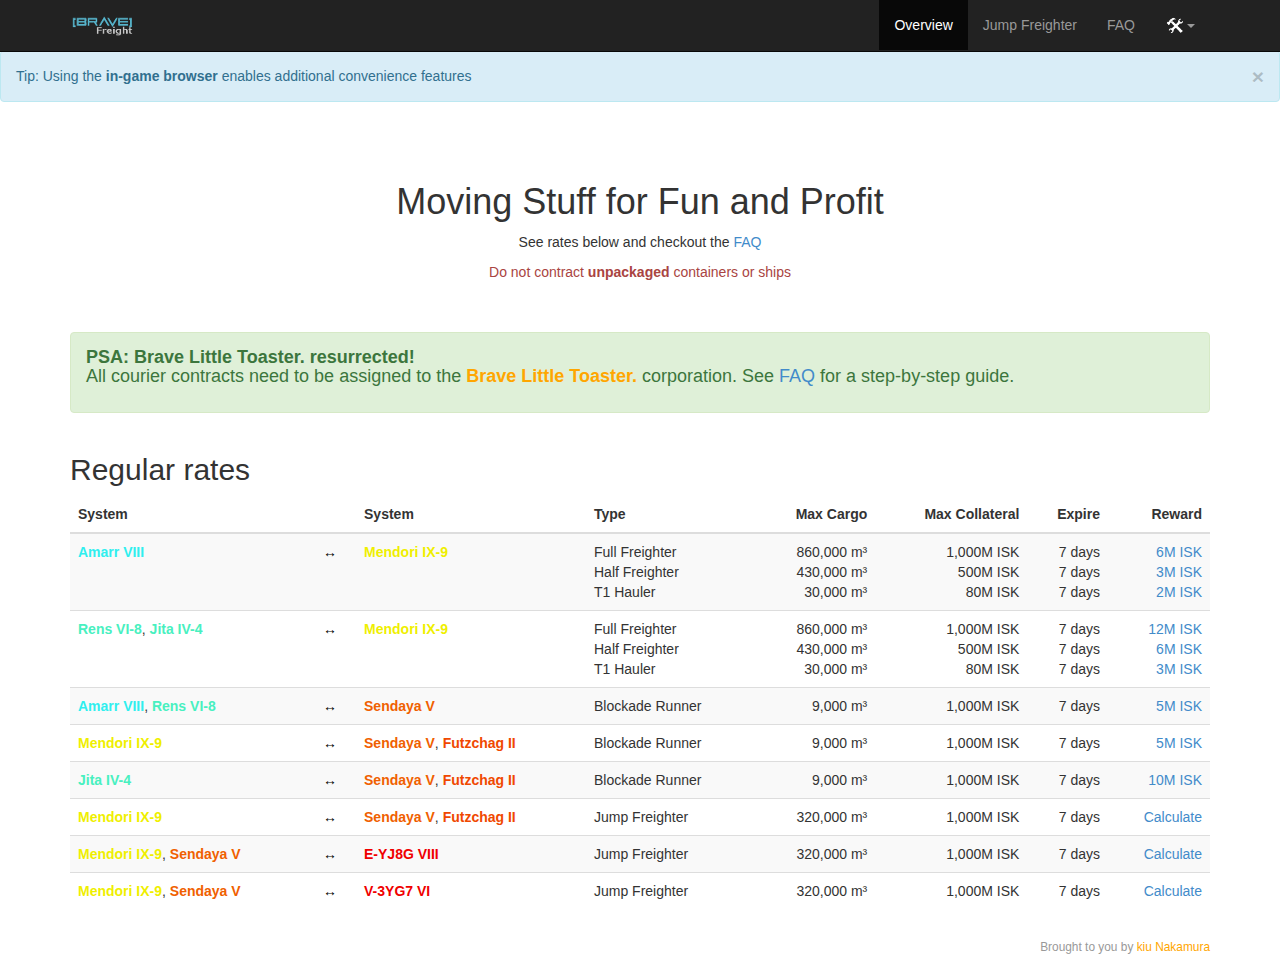
<file: index.html>
<!DOCTYPE html>
<html lang="en">     

  <head>         
    <meta charset="utf-8">         
    <meta http-equiv="X-UA-Compatible" content="IE=edge">         
    <meta name="viewport" content="width=device-width, initial-scale=1.0">         
    <meta name="description" content="BRAVE Freight">         
    <meta name="author" content="kiu Nakamura">         
    <link rel="shortcut icon" href="favicon.png">         
    <title>BRAVE Freight</title>         
    <link href="dist/css/bootstrap.css" rel="stylesheet">         
    <link href="starter-template.css" rel="stylesheet">         
    <link href="eve.css" rel="stylesheet">
  </head>     

  <body>
 
<!-- Navigation -->
     <div class="navbar navbar-inverse navbar-fixed-top" role="navigation">
      <div class="container">
        <div class="navbar-header">
          <button type="button" class="navbar-toggle" data-toggle="collapse" data-target=".navbar-collapse">
            <span class="sr-only">Toggle navigation</span>
            <span class="icon-bar"></span>
            <span class="icon-bar"></span>
            <span class="icon-bar"></span>
          </button>
          <a class="navbar-brand" href="index.html"><img src='img/brave.png'></a>
        </div>
        <div class="collapse navbar-collapse pull-right">
          <ul class="nav navbar-nav">
            <li class="active"><a href="index.html">Overview</a></li>
            <li><a href="jf.html">Jump Freighter</a></li>
            <li><a href="faq.html">FAQ</a></li>
            <li class="dropdown">
              <a href="#" class="dropdown-toggle" data-toggle="dropdown"><img src='img/settings.png'><b class="caret"></b></a>
              <ul class="dropdown-menu pull-right">
                <li class="dropdown-header">Helper functions</li>
                <li><a href="#" onclick="toggleNumberformat();">Toggle Numberformat</a></li>
                <li><a href="#" onclick="clearCookies();location.reload();">Clear all cookies</a></li>                
              </ul>
            </li>
          </ul>
        </div>
      </div>
    </div>
<!-- Navigation -->
  
<!-- Alerts -->
      <div class="alert alert-info hide fade" id="alert-use-igb">
        <button type="button" class="close" data-dismiss="alert" aria-hidden="true" onclick="$.cookie('bf-alert-igb', '1', {expires: 3650});">&times;</button>
        Tip: Using the <strong>in-game browser</strong> enables additional convenience features
      </div>

      <div class="alert alert-info hide fade" id="alert-not-trusted">
        <button type="button" class="close" data-dismiss="alert" aria-hidden="true" onclick="$.cookie('bf-alert-not-trusted', '1', {expires: 3650})">&times;</button>        
        <p>
          Tip: <strong>Trusting this site</strong> enables additional convenience features<br>        
          <small>Please reload this page once after granting trust</small>
        </p>
        <br>
        <button type="button" class="btn btn-danger" onclick="CCPEVE.requestTrust('http://freight.braveineve.com/*');">Trust this site</button>        
      </div>
<!-- Alerts -->

<!-- Lead -->
      <div class="starter-template">
        <h1>Moving Stuff for Fun and Profit</h1>                 
        <p>See rates below and checkout the <a href="faq.html">FAQ</a></p>
	<p class="text-danger">Do not contract <strong>unpackaged</strong> containers or ships</p>        
      </div>   
<!-- Lead -->                

<!-- Alerts -->
      <div class="container">
      	<div class="alert alert-success fade in">
        	<h4>
						<b>PSA: Brave Little Toaster. resurrected!</b><br>
						All courier contracts need to be assigned to the <b><a href="#" class="eve-link" onmouseover="popCorp($(this), 98209548, 'Brave Little Toaster.');">Brave Little Toaster.</a></b> corporation. See <a href="faq.html">FAQ</a> for a step-by-step guide.

					</h4>
      	</div>
      </div>
<!-- Alerts -->

<div class="container">
	<h2>Regular rates</h2>
</div>

<!-- Overview Freight -->
      <div class="container">
        <table class="table table-striped">                      
          <thead>                          
            <tr>                              
              <th>System</th>
              <th>&nbsp;</th>                              
              <th>System</th>
              <th>Type</th>                              
              <th class="text-right">Max Cargo</th>                              
              <th class="text-right">Max Collateral</th>
              <th class="text-right">Expire</th>   
              <th class="text-right">Reward</th>                                       
            </tr>                      
          </thead>                      

          <tbody>                          

            <tr>
              <td><span class="eve-system-10" onmouseover="popSys($(this), 30002187, 'Amarr VIII', '1.0', 'eve-system-10', 60008494, 'Amarr VIII');">Amarr VIII</span></td>                                          
              <td><span style="color:black;">&#8596;</span></td>
              <td><span class="eve-system-05" onmouseover="popSys($(this), 30002986, 'Mendori', '0.5', 'eve-system-05', 60006511, 'Mendori IX-9');">Mendori IX-9</span></td>
              <td>Full Freighter<br>Half Freighter<br>T1 Hauler</td>
              <td class="text-right">860<span id="fsep"></span>000 m&sup3;<br>430<span id="fsep"></span>000 m&sup3;<br>30<span id="fsep"></span>000 m&sup3;</td>
              <td class="text-right">1<span id="fsep"></span>000M ISK<br>500M ISK<br>80M ISK</td>
              <td class="text-right">7 days<br>7 days<br>7 days</td>
              <td class="text-right">
                <a href="#" onclick="$('#clipboard').modal('show');$('#clipboard-content').val('6000000').select();">6M ISK</a><br>
                <a href="#" onclick="$('#clipboard').modal('show');$('#clipboard-content').val('3000000').select();">3M ISK</a><br>
                <a href="#" onclick="$('#clipboard').modal('show');$('#clipboard-content').val('2000000').select();">2M ISK</a>
              </td>
            </tr>

            <tr>
              <td>
                <span class="eve-system-09" onmouseover="popSys($(this), 30002510, 'Rens', '0.9', 'eve-system-09', 60004588, 'Rens VI-8');">Rens VI-8</span>, 
                <span class="eve-system-09" onmouseover="popSys($(this), 30000142, 'Jita', '0.9', 'eve-system-09', 60003466, 'Jita IV-4');">Jita IV-4</span>
              <td><span style="color:black;">&#8596;</span></td>
              <td><div class="eve-system-05" onmouseover="popSys($(this), 30002986, 'Mendori', '0.5', 'eve-system-05', 60006511, 'Mendori IX-9');">Mendori IX-9</div></td>
              <td>Full Freighter<br>Half Freighter<br>T1 Hauler</td>
              <td class="text-right">860<span id="fsep"></span>000 m&sup3;<br>430<span id="fsep"></span>000 m&sup3;<br>30<span id="fsep"></span>000 m&sup3;</td>
              <td class="text-right">1<span id="fsep"></span>000M ISK<br>500M ISK<br>80M ISK</td>
              <td class="text-right">7 days<br>7 days<br>7 days</td>
              <td class="text-right">
                <a href="#" onclick="$('#clipboard').modal('show');$('#clipboard-content').val('12000000').select();">12M ISK</a><br>
                <a href="#" onclick="$('#clipboard').modal('show');$('#clipboard-content').val('6000000').select();">6M ISK</a><br>
                <a href="#" onclick="$('#clipboard').modal('show');$('#clipboard-content').val('3000000').select();">3M ISK</a>
              </td>
            </tr>

            <tr>
              <td>
              	<span class="eve-system-10" onmouseover="popSys($(this), 30002187, 'Amarr VIII', '1.0', 'eve-system-10', 60008494, 'Amarr VIII');">Amarr VIII</span>,
                <span class="eve-system-09" onmouseover="popSys($(this), 30002510, 'Rens', '0.9', 'eve-system-09', 60004588, 'Rens VI-8');">Rens VI-8</span>
              </td>                                            
              <td><span style="color:black;">&#8596;</span></td>
              <td><div class="eve-system-03" onmouseover="popSys($(this), 30000015, 'Sendaya', '0.3', 'eve-system-03', 60012301, 'Sendaya V');">Sendaya V</div></td>
              <td>Blockade Runner</td>
              <td class="text-right">9<span id="fsep"></span>000 m&sup3;</td>
              <td class="text-right">1<span id="fsep"></span>000M ISK</td>
              <td class="text-right">7 days</td>
              <td class="text-right"><a href="#" onclick="$('#clipboard').modal('show');$('#clipboard-content').val('5000000').select();">5M ISK</a></td>                
            </tr>            

            <tr>
              <td>
              	<span class="eve-system-05" onmouseover="popSys($(this), 30002986, 'Mendori', '0.5', 'eve-system-05', 60006511, 'Mendori IX-9');">Mendori IX-9</span>
              </td>                                            
              <td><span style="color:black;">&#8596;</span></td>
              <td><span class="eve-system-03" onmouseover="popSys($(this), 30000015, 'Sendaya', '0.3', 'eve-system-03', 60012301, 'Sendaya V');">Sendaya V</span>, <span class="eve-system-02" onmouseover="popSys($(this), 30000017, 'Futzchag', '0.2', 'eve-system-02', 60014074, 'Futzchag II');">Futzchag II</span></td>
              <td>Blockade Runner</td>
              <td class="text-right">9<span id="fsep"></span>000 m&sup3;</td>
              <td class="text-right">1<span id="fsep"></span>000M ISK</td>
              <td class="text-right">7 days</td>
              <td class="text-right"><a href="#" onclick="$('#clipboard').modal('show');$('#clipboard-content').val('5000000').select();">5M ISK</a></td>                
            </tr>            

            <tr>
              <td>
						<span class="eve-system-09" onmouseover="popSys($(this), 30000142, 'Jita', '0.9', 'eve-system-09', 60003466, 'Jita IV-4');">Jita IV-4</span>
              </td>                                            
              <td><span style="color:black;">&#8596;</span></td>
              <td><span class="eve-system-03" onmouseover="popSys($(this), 30000015, 'Sendaya', '0.3', 'eve-system-03', 60012301, 'Sendaya V');">Sendaya V</span>, <span class="eve-system-02" onmouseover="popSys($(this), 30000017, 'Futzchag', '0.2', 'eve-system-02', 60014074, 'Futzchag II');">Futzchag II</span></td>
              <td>Blockade Runner</td>
              <td class="text-right">9<span id="fsep"></span>000 m&sup3;</td>
              <td class="text-right">1<span id="fsep"></span>000M ISK</td>
              <td class="text-right">7 days</td>
              <td class="text-right"><a href="#" onclick="$('#clipboard').modal('show');$('#clipboard-content').val('10000000').select();">10M ISK</a></td>                
            </tr>            

            <tr>
              <td>
              	<span class="eve-system-05" onmouseover="popSys($(this), 30002986, 'Mendori', '0.5', 'eve-system-05', 60006511, 'Mendori IX-9');">Mendori IX-9</span>
              </td>
              <td><span style="color:black;">&#8596;</span></td>
              <td>
								<span class="eve-system-03" onmouseover="popSys($(this), 30000015, 'Sendaya', '0.3', 'eve-system-03', 60012301, 'Sendaya V');">Sendaya V</span>, <span class="eve-system-02" onmouseover="popSys($(this), 30000017, 'Futzchag', '0.2', 'eve-system-02', 60014074, 'Futzchag II');">Futzchag II</span>
              </td>
              <td>Jump Freighter</td>
              <td class="text-right">320<span id="fsep"></span>000 m&sup3;</td>
              <td class="text-right">1<span id="fsep"></span>000M ISK</td>
              <td class="text-right">7 days</td>
              <td class="text-right"><a href="jf.html">Calculate</a></td>                
            </tr>                          
            <tr>
              <td>
              	<span class="eve-system-05" onmouseover="popSys($(this), 30002986, 'Mendori', '0.5', 'eve-system-05', 60006511, 'Mendori IX-9');">Mendori IX-9</span>, <span class="eve-system-03" onmouseover="popSys($(this), 30000015, 'Sendaya', '0.3', 'eve-system-03', 60012301, 'Sendaya V');">Sendaya V</span>
              </td>
              <td><span style="color:black;">&#8596;</span></td>
              <td>
								<span class="eve-system-00" onmouseover="popSys($(this), 30001229, 'E-YJ8G', '0.0', 'eve-system-00', 61000718, 'E-YJ8G VIII');">E-YJ8G VIII</span>
              </td>
              <td>Jump Freighter</td>
              <td class="text-right">320<span id="fsep"></span>000 m&sup3;</td>
              <td class="text-right">1<span id="fsep"></span>000M ISK</td>
              <td class="text-right">7 days</td>
              <td class="text-right"><a href="jf.html">Calculate</a></td>                
            </tr>
            <tr>
              <td>
              	<span class="eve-system-05" onmouseover="popSys($(this), 30002986, 'Mendori', '0.5', 'eve-system-05', 60006511, 'Mendori IX-9');">Mendori IX-9</span>, <span class="eve-system-03" onmouseover="popSys($(this), 30000015, 'Sendaya', '0.3', 'eve-system-03', 60012301, 'Sendaya V');">Sendaya V</span>
              </td>
              <td><span style="color:black;">&#8596;</span></td>
              <td>
								<span class="eve-system-00" onmouseover="popSys($(this), 30001162, 'V-3YG7', '0.0', 'eve-system-00', 61000318, 'E-YJ8G VIII');">V-3YG7 VI</span>
              </td>
              <td>Jump Freighter</td>
              <td class="text-right">320<span id="fsep"></span>000 m&sup3;</td>
              <td class="text-right">1<span id="fsep"></span>000M ISK</td>
              <td class="text-right">7 days</td>
              <td class="text-right"><a href="jf.html">Calculate</a></td>                
            </tr>

          </tbody>                  
        </table>  
      </div>      
<!-- Overview Freight -->

<p></p>

<!-- Footer -->
    <div id="footer">
      <div class="container">        
        <p class="small text-muted pull-right text-right">        
          Brought to you by <a href="#" class="eve-link" onmouseover="popChar($(this), 92938653, 'kiu Nakamura');">kiu Nakamura</a>
        </p>
      </div>
    </div>
<!-- Footer -->

<!-- Popups -->
     <div class="hide" id="popchar" style="background:white;">
        <table style='border: 1px solid;'>
          <thead>
            <tr style='border-bottom: 1px solid;'>
              <th colspan='3' style='padding-left:2px;' id="popchar-name">&nbsp;</th>
            </tr>
          </thead>
          <tbody>
            <tr>
              <td width='64' height='64' background='img/loaderb32.gif' style='padding:2px; background-repeat:no-repeat; background-position:center;' id="popchar-image">&nbsp;</td>
              <td style='padding-left:5px; padding-right:5px; padding-top:3px; vertical-align:top;' id="popchar-content-1">&nbsp;</td>
              <td style='padding-left:5px; padding-right:5px; padding-top:3px; vertical-align:top;' id="popchar-content-2">&nbsp;</td>
            </tr>
          </tbody>
        </table>
      </div>

      <div class="hide" id="popsys" style="background:white;">
        <table style='border: 1px solid;'>
          <thead>
            <tr style='border-bottom: 1px solid;'>
              <th colspan='2' style='padding-left:2px;' id="popsys-name">&nbsp;</th>
            </tr>
          </thead>
          <tbody>
            <tr>      
              <td style='padding-left:5px; padding-right:5px; padding-top:3px; vertical-align:top;' id="popsys-content-1">&nbsp;</td>
              <td style='padding-left:5px; padding-right:5px; padding-top:3px; vertical-align:top;' id="popsys-content-2">&nbsp;</td>
            </tr>
          </tbody>
        </table>
      </div>

     <div class="hide" id="popcorp" style="background:white;">
        <table style='border: 1px solid;'>
          <thead>
            <tr style='border-bottom: 1px solid;'>
              <th colspan='3' style='padding-left:2px;' id="popcorp-name">&nbsp;</th>
            </tr>
          </thead>
          <tbody>
            <tr>
              <td width='64' height='64' style='padding:2px; background-repeat:no-repeat; background-position:center;' id="popcorp-image">&nbsp;</td>
              <td style='padding-left:5px; padding-right:5px; padding-top:3px; vertical-align:top;' id="popcorp-content-1">&nbsp;</td>
              <td style='padding-left:5px; padding-right:5px; padding-top:3px; vertical-align:top;' id="popcorp-content-2">&nbsp;</td>
            </tr>
          </tbody>
        </table>
      </div>
<!-- Popups -->

<!-- Clipboard -->
      <div class="modal" id="clipboard" tabindex="-1" role="dialog" aria-labelledby="clipboardLabel" aria-hidden="true" onkeydown="if (event.keyCode == 13) $('#clipboard').modal('hide');">
        <div class="modal-dialog">
          <div class="modal-content">
            <div class="modal-header">
              <button type="button" class="close" data-dismiss="modal" aria-hidden="true">&times;</button>
              <h4 class="modal-title" id="clipboardLabel">Copy to clipboard: CTRL-C, Enter</h4>
            </div>
            <div class="modal-body">
              <input type="text" class="form-control text-right" id="clipboard-content">      
            </div>
          </div>
        </div>
      </div>
<!-- Clipboard -->
          
      <script src="https://code.jquery.com/jquery-1.10.2.min.js"></script>      
      <script src="dist/js/bootstrap.min.js"></script>
      <script src="dist/js/jquery.cookie.js"></script>
      <script src="eve.js"></script>

  </body>

</html>
</file>
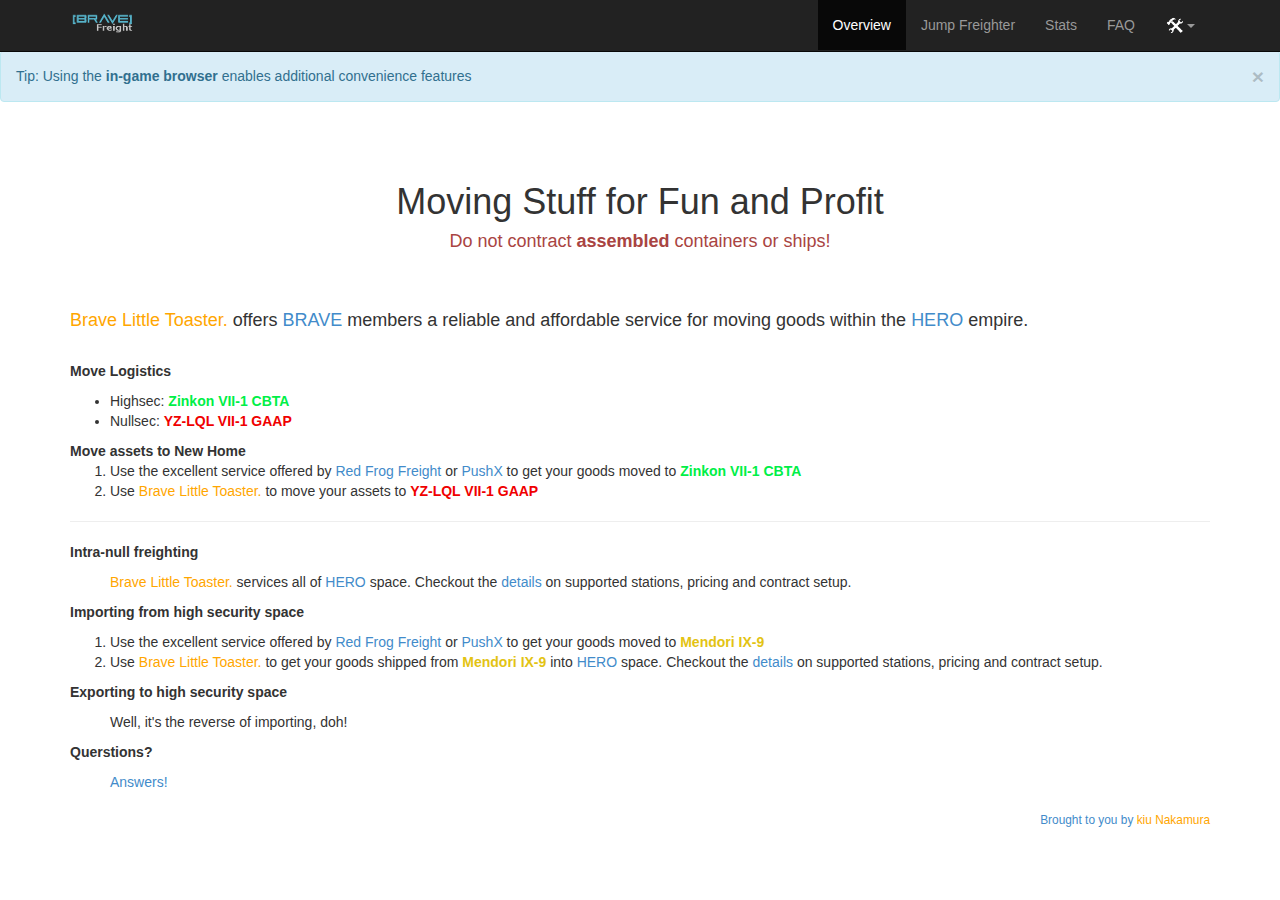
<file: webroot/index.html>
<!DOCTYPE html>
<html lang="en">     

  <head>         
    <meta charset="utf-8">         
    <meta http-equiv="X-UA-Compatible" content="IE=edge">         
    <meta name="viewport" content="width=device-width, initial-scale=1.0">         
    <meta name="description" content="BRAVE Freight">         
    <meta name="author" content="kiu Nakamura">         
    <link rel="shortcut icon" href="favicon.png">         
    <title>BRAVE Freight</title>         
    <link href="css/bootstrap.min.css" rel="stylesheet">         
    <link href="css/starter-template.css" rel="stylesheet">         
    <link href="css/freight.css" rel="stylesheet">

  </head>     

  <body>

<!-- Navigation -->
     <div class="navbar navbar-inverse navbar-fixed-top" role="navigation">
      <div class="container">
        <div class="navbar-header">
          <button type="button" class="navbar-toggle" data-toggle="collapse" data-target=".navbar-collapse">
            <span class="sr-only">Toggle navigation</span>
            <span class="icon-bar"></span>
            <span class="icon-bar"></span>
            <span class="icon-bar"></span>
            <span class="icon-bar"></span>
          </button>
          <a class="navbar-brand" href="index.html"><img style="margin-top: -7px;" src='img/brave.png'></a>
        </div>
        <div class="collapse navbar-collapse pull-right">
          <ul class="nav navbar-nav">
            <li class='active'><a href="index.html">Overview</a></li>
            <li ><a href="jf.html">Jump Freighter</a></li>
            <li ><a href="stats.html">Stats</a></li>
            <li ><a href="faq.html">FAQ</a></li>
            <li class="dropdown">
              <a href="#" class="dropdown-toggle" data-toggle="dropdown"><img src='img/settings.png'><b class="caret"></b></a>
              <ul class="dropdown-menu pull-right">
                <li class="dropdown-header">Helper functions</li>
                <li><a href="#" onclick="toggleNumberformat();">Toggle Numberformat</a></li>
                <li><a href="#" onclick="clearCookies();location.reload();">Clear all cookies</a></li>                
              </ul>
            </li>
          </ul>
        </div>
      </div>
    </div>
<!-- Navigation -->
  
<!-- Alerts -->
      <div class="alert alert-info hide fade" id="alert-use-igb">
        <button type="button" class="close" data-dismiss="alert" aria-hidden="true" onclick="$.cookie('bf-alert-igb', '1', {expires: 3650});">&times;</button>
        Tip: Using the <strong>in-game browser</strong> enables additional convenience features
      </div>

      <div class="alert alert-info hide fade" id="alert-not-trusted">
        <button type="button" class="close" data-dismiss="alert" aria-hidden="true" onclick="$.cookie('bf-alert-not-trusted', '1', {expires: 3650})">&times;</button>        
        <p>
          Tip: <strong>Trusting this site</strong> enables additional convenience features<br>        
          <small>Please reload this page once after granting trust</small>
        </p>
        <br>
        <button type="button" class="btn btn-danger" onclick="CCPEVE.requestTrust('http://freight.braveineve.com/*');">Trust this site</button>        
      </div>

<!--
      <div class="alert alert-danger fade in">
        <button type="button" class="close" data-dismiss="alert" aria-hidden="true">&times;</button>
        <b>WE ARE DEPLOYING \o/</b><br>
	<b>Read more about freighting options in regards to the deployment on the <a href="index.html">main</a> page.</b>
      </div>
-->

<!-- Alerts -->

<!-- Lead -->
      <div class="starter-template">
        <h1>Moving Stuff for Fun and Profit</h1>
        <p></p>
				<h4 class="text-danger">Do not contract <strong>assembled</strong> containers or ships!</h4>
      </div>   
<!-- Lead -->
<!-- Ad -->

<div class="container">

    <h4><span class="eve-link" onmouseover="popCorp($(this), 98209548, 'Brave Little Toaster.');">Brave Little Toaster.</span> offers <a href="http://evewho.com/alli/Brave+Collective">BRAVE</a> members a reliable and affordable service for moving goods within the <a href="https://wiki.braveineve.com/public/hero">HERO</a> empire.<br></h4>
    <br>
    <p>
        <b>Move Logistics</b><br>
        <ul>
        <li>Highsec: <span class="eve-system-07" onmouseover="popSys($(this), 30005055, 'Zinkon', '0.7', 'eve-system-07', 60003478, 'Zinkon VII-1 CBTA');">Zinkon VII-1 CBTA</span></li>
        <li>Nullsec: <span class="eve-system-00" onmouseover="popSys($(this), 30004617, 'YZ-LQL', '0.1', 'eve-system-00', 60012913, 'YZ-LQL VII-1 GAAP');">YZ-LQL VII-1 GAAP</span></li>



	</ul>
<!--
	<b>Move assets out of Catch</b><br>
	<ul>
	    <li>Use <span class="eve-link" onmouseover="popCorp($(this), 98209548, 'Brave Little Toaster.');">Brave Little Toaster.</span> to move your assets to <span class="eve-system-05" onmouseover="popSys($(this), 30002986, 'Mendori', '0.5', 'eve-system-05', 60006511, 'Mendori IX-9');">Mendori IX-9</span></li>
	    <li>Low volume Blockade Runner contracts to <span class="eve-system-09" onmouseover="popSys($(this), 30003862, 'Agil', '0.9', 'eve-system-09', 60012412, 'Agil VI-2');">Agil VI-2</span> can be setup as public contracts (max 10k m&sup3;; 2M ISK/jump)</li>
	</ul>
-->
	<b>Move assets to New Home</b><br>
	<ol>
<!--
	    <li>Move assets to <span class="eve-system-05" onmouseover="popSys($(this), 30002986, 'Mendori', '0.5', 'eve-system-05', 60006511, 'Mendori IX-9');">Mendori IX-9</span> or <span class="eve-system-09" onmouseover="popSys($(this), 30003862, 'Agil', '0.9', 'eve-system-09', 60012412, 'Agil VI-2');">Agil VI-2</span> as described above</li>
-->
	    <li>Use the excellent service offered by <a href="http://red-frog.org/jumps.php">Red Frog Freight</a> or <a href="http://www.pushx.net/quote.php">PushX</a> to get your goods moved to <span class="eve-system-07" onmouseover="popSys($(this), 30005055, 'Zinkon', '0.7', 'eve-system-07', 60003478, 'Zinkon VII-1 CBTA');">Zinkon VII-1 CBTA</span></li>
	    <li>Use <span class="eve-link" onmouseover="popCorp($(this), 98209548, 'Brave Little Toaster.');">Brave Little Toaster.</span> to move your assets to <span class="eve-system-00" onmouseover="popSys($(this), 30004617, 'YZ-LQL', '0.1', 'eve-system-00', 60012913, 'YZ-LQL VII-1 GAAP');">YZ-LQL VII-1 GAAP</span></li>
	</ol>

    </p>

    <hr>

    <p>
	<b>Intra-null freighting</b><br>
	<ul><span class="eve-link" onmouseover="popCorp($(this), 98209548, 'Brave Little Toaster.');">Brave Little Toaster.</span> services all of <a href="https://wiki.braveineve.com/public/hero">HERO</a> space. Checkout the <a href="jf.html">details</a> on supported stations, pricing and contract setup.</ul>
    </p>

    <p>
	<b>Importing from high security space</b><br>
	<ol>
	    <li>Use the excellent service offered by <a href="http://red-frog.org/jumps.php">Red Frog Freight</a> or <a href="http://www.pushx.net/quote.php">PushX</a> to get your goods moved to <span class="eve-system-05" onmouseover="popSys($(this), 30002986, 'Mendori', '0.5', 'eve-system-05', 60006511, 'Mendori IX-9');">Mendori IX-9</span></li>
	    <li>Use <span class="eve-link" onmouseover="popCorp($(this), 98209548, 'Brave Little Toaster.');">Brave Little Toaster.</span> to get your goods shipped from <span class="eve-system-05" onmouseover="popSys($(this), 30002986, 'Mendori', '0.5', 'eve-system-05', 60006511, 'Mendori IX-9');">Mendori IX-9</span> into <a href="https://wiki.braveineve.com/public/hero">HERO</a> space. Checkout the <a href="jf.html">details</a> on supported stations, pricing and contract setup.</li>
	</ol>
    </p>

    <p>
	<b>Exporting to high security space</b><br>
	<ul>Well, it's the reverse of importing, doh!</ul>
    </p>

    <p>
	<b>Querstions?</b><br>
	<ul><a href="faq.html">Answers!<a></ul>
    </p>

</div>

<!-- Ad -->
<!-- Footer -->
		<p></p>
    <div id="footer">
      <div class="container">        
        <p class="small text-muted pull-right text-right">        
          Brought to you by <a href="#" class="eve-link" onmouseover="popChar($(this), 92938653, 'kiu Nakamura');">kiu Nakamura</a>
        </p>
      </div>
    </div>
<!-- Footer -->

<!-- Popups -->
     <div class="hide" id="popchar" style="background:white;">
        <table style='border: 1px solid;'>
          <thead>
            <tr style='border-bottom: 1px solid;'>
              <th colspan='3' style='padding-left:2px;' id="popchar-name">&nbsp;</th>
            </tr>
          </thead>
          <tbody>
            <tr>
              <td width='64' height='64' background='img/loaderb32.gif' style='padding:2px; background-repeat:no-repeat; background-position:center;' id="popchar-image">&nbsp;</td>
              <td style='padding-left:5px; padding-right:5px; padding-top:3px; vertical-align:top;' id="popchar-content-1">&nbsp;</td>
              <td style='padding-left:5px; padding-right:5px; padding-top:3px; vertical-align:top;' id="popchar-content-2">&nbsp;</td>
            </tr>
          </tbody>
        </table>
      </div>

      <div class="hide" id="popsys" style="background:white;">
        <table style='border: 1px solid;'>
          <thead>
            <tr style='border-bottom: 1px solid;'>
              <th colspan='2' style='padding-left:2px;' id="popsys-name">&nbsp;</th>
            </tr>
          </thead>
          <tbody>
            <tr>      
              <td style='padding-left:5px; padding-right:5px; padding-top:3px; vertical-align:top;' id="popsys-content-1">&nbsp;</td>
              <td style='padding-left:5px; padding-right:5px; padding-top:3px; vertical-align:top;' id="popsys-content-2">&nbsp;</td>
            </tr>
          </tbody>
        </table>
      </div>

     <div class="hide" id="popcorp" style="background:white;">
        <table style='border: 1px solid;'>
          <thead>
            <tr style='border-bottom: 1px solid;'>
              <th colspan='3' style='padding-left:2px;' id="popcorp-name">&nbsp;</th>
            </tr>
          </thead>
          <tbody>
            <tr>
              <td width='64' height='64' style='padding:2px; background-repeat:no-repeat; background-position:center;' id="popcorp-image">&nbsp;</td>
              <td style='padding-left:5px; padding-right:5px; padding-top:3px; vertical-align:top;' id="popcorp-content-1">&nbsp;</td>
              <td style='padding-left:5px; padding-right:5px; padding-top:3px; vertical-align:top;' id="popcorp-content-2">&nbsp;</td>
            </tr>
          </tbody>
        </table>
      </div>
<!-- Popups -->

<!-- Clipboard -->
      <div class="modal" id="clipboard" tabindex="-1" role="dialog" aria-labelledby="clipboardLabel" aria-hidden="true" onkeydown="if (event.keyCode == 13) $('#clipboard').modal('hide');">
        <div class="modal-dialog">
          <div class="modal-content">
            <div class="modal-header">
              <button type="button" class="close" data-dismiss="modal" aria-hidden="true">&times;</button>
              <h4 class="modal-title" id="clipboardLabel">Copy to clipboard: CTRL-C, Enter</h4>
            </div>
            <div class="modal-body">
              <input type="text" class="form-control text-right" id="clipboard-content">      
            </div>
          </div>
        </div>
      </div>
<!-- Clipboard -->

	<script src="js/jquery-1.10.2.min.js"></script> 
	<script src="js/bootstrap.min.js"></script>
	<script src="js/jquery.cookie.js"></script>
	<script src="js/freight.js"></script>

  </body>

</html>
</file>
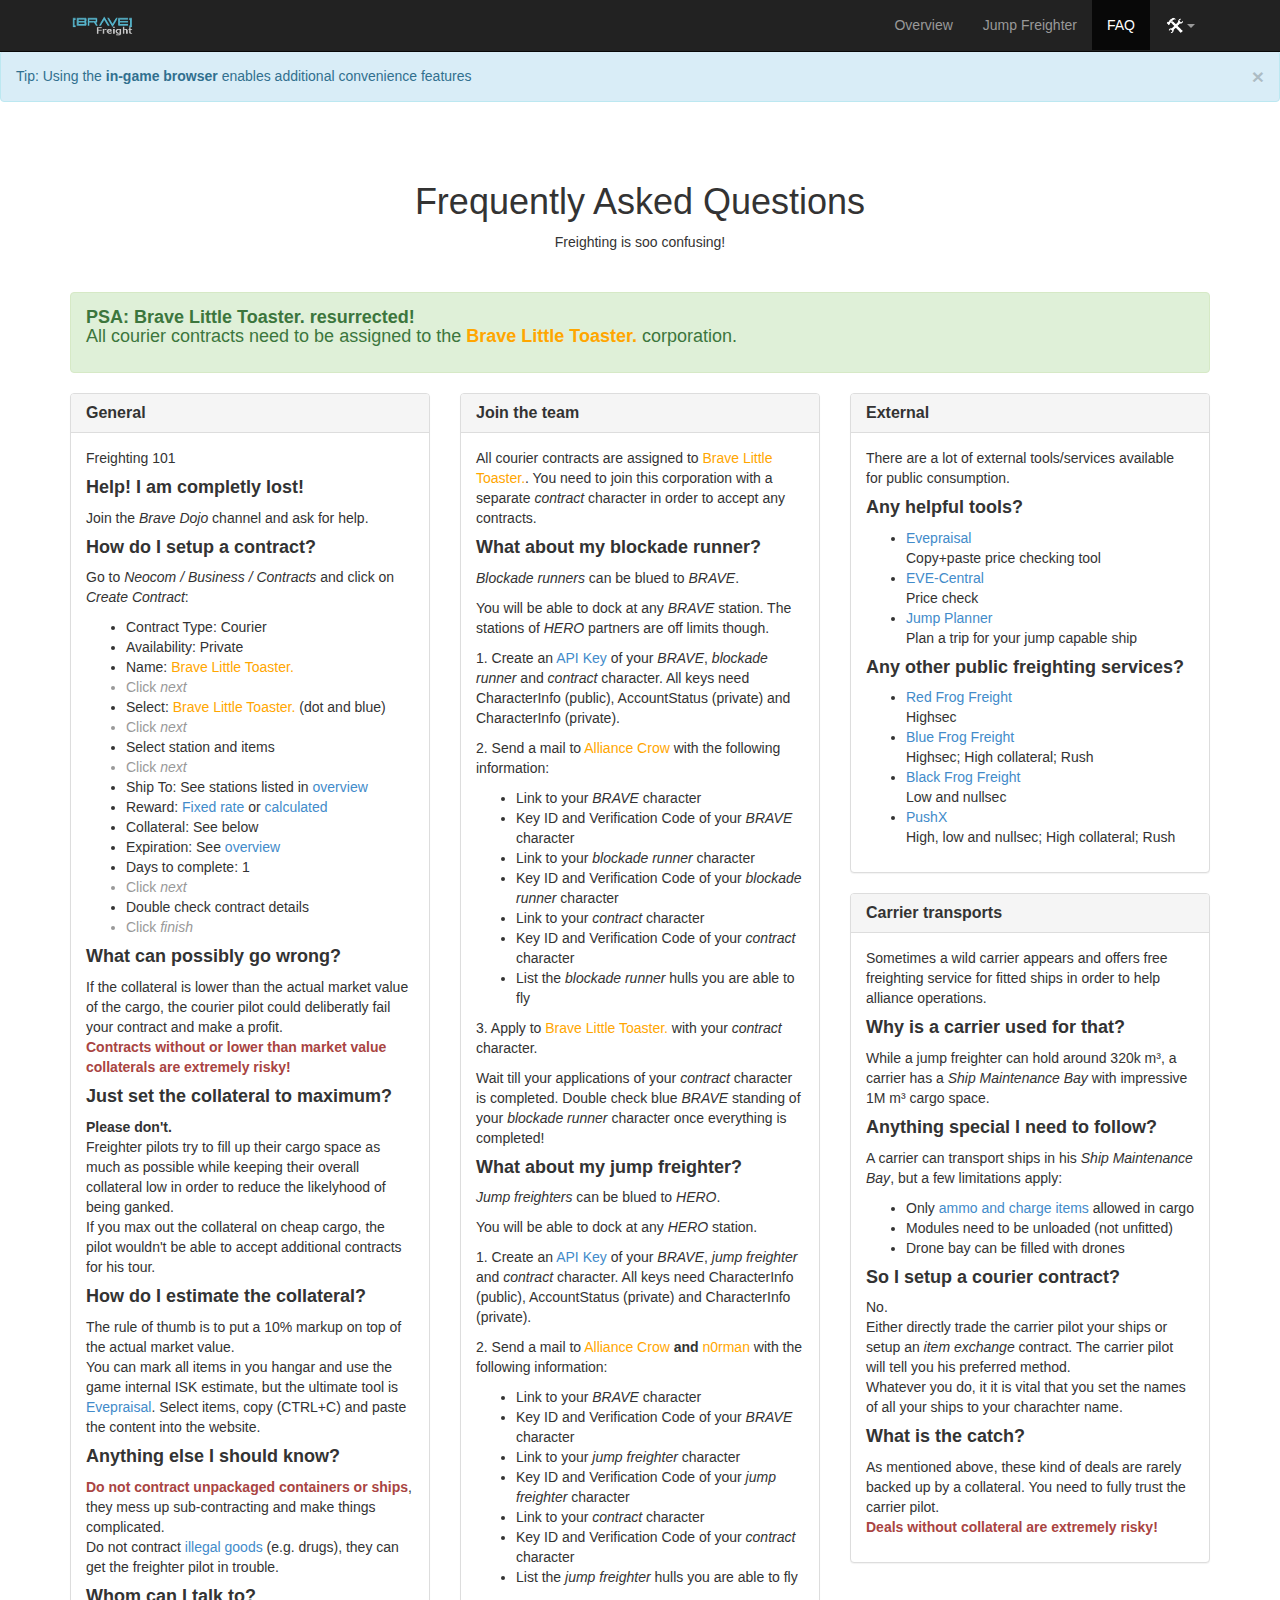
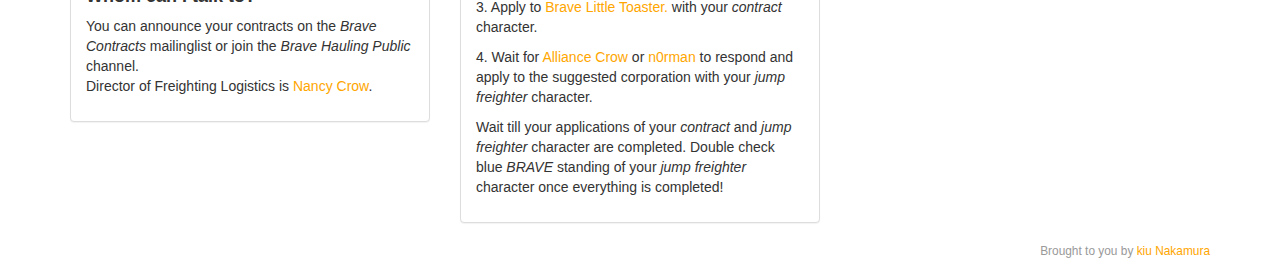
<file: faq.html>
<!DOCTYPE html>
<html lang="en">     

  <head>         
    <meta charset="utf-8">         
    <meta http-equiv="X-UA-Compatible" content="IE=edge">         
    <meta name="viewport" content="width=device-width, initial-scale=1.0">         
    <meta name="description" content="BRAVE Freight">         
    <meta name="author" content="kiu Nakamura">         
    <link rel="shortcut icon" href="favicon.png">         
    <title>BRAVE Freight</title>         
    <link href="dist/css/bootstrap.css" rel="stylesheet">         
    <link href="starter-template.css" rel="stylesheet">         
    <link href="eve.css" rel="stylesheet">
  </head>     

  <body>
 
<!-- Navigation -->
     <div class="navbar navbar-inverse navbar-fixed-top" role="navigation">
      <div class="container">
        <div class="navbar-header">
          <button type="button" class="navbar-toggle" data-toggle="collapse" data-target=".navbar-collapse">
            <span class="sr-only">Toggle navigation</span>
            <span class="icon-bar"></span>
            <span class="icon-bar"></span>
            <span class="icon-bar"></span>
          </button>
          <a class="navbar-brand" href="index.html"><img src='img/brave.png'></a>
        </div>
        <div class="collapse navbar-collapse pull-right">
          <ul class="nav navbar-nav">
            <li><a href="index.html">Overview</a></li>
            <li><a href="jf.html">Jump Freighter</a></li>
            <li class="active"><a href="faq.html">FAQ</a></li>
            <li class="dropdown">
              <a href="#" class="dropdown-toggle" data-toggle="dropdown"><img src='img/settings.png'><b class="caret"></b></a>
              <ul class="dropdown-menu pull-right">
                <li class="dropdown-header">Helper functions</li>
                <li><a href="#" onclick="toggleNumberformat();">Toggle Numberformat</a></li>
                <li><a href="#" onclick="clearCookies();location.reload();">Clear all cookies</a></li>                
              </ul>
            </li>
          </ul>
        </div>
      </div>
    </div>
<!-- Navigation -->
  
<!-- Alerts -->
      <div class="alert alert-info hide fade" id="alert-use-igb">
        <button type="button" class="close" data-dismiss="alert" aria-hidden="true" onclick="$.cookie('bf-alert-igb', '1', {expires: 3650});">&times;</button>
        Tip: Using the <strong>in-game browser</strong> enables additional convenience features
      </div>

      <div class="alert alert-info hide fade" id="alert-not-trusted">
        <button type="button" class="close" data-dismiss="alert" aria-hidden="true" onclick="$.cookie('bf-alert-not-trusted', '1', {expires: 3650})">&times;</button>        
        <p>
          Tip: <strong>Trusting this site</strong> enables additional convenience features<br>        
          <small>Please reload this page once after granting trust</small>
        </p>
        <br>
        <button type="button" class="btn btn-danger" onclick="CCPEVE.requestTrust('http://freight.braveineve.com/*');">Trust this site</button>        
      </div>
<!-- Alerts -->

<!-- Lead -->
      <div class="starter-template">
        <h1>Frequently Asked Questions</h1>
        Freighting is soo confusing!
      </div>   
<!-- Lead -->

<!-- Alerts -->
      <div class="container">
      	<div class="alert alert-success fade in">
        	<h4>
						<b>PSA: Brave Little Toaster. resurrected!</b><br>
						All courier contracts need to be assigned to the <b><a href="#" class="eve-link" onmouseover="popCorp($(this), 98209548, 'Brave Little Toaster.');">Brave Little Toaster.</a></b> corporation.

					</h4>
      	</div>
      </div>
<!-- Alerts -->

<!-- Content -->
      <div class="container">
        <div class="row">
  
          <div class="col-xs-6 col-md-4">  <!-- column -->
      
            <div class="panel panel-default">
              <div class="panel-heading">
                <h3 class="panel-title"><strong>General</strong></h3>
              </div>
              <div class="panel-body">
                <p>Freighting 101</p>
                
                <p><h4><strong>Help! I am completly lost!</strong></h4></p>
                <p>
                  Join the <em>Brave Dojo</em> channel and ask for help.
                </p>
  
                <p><h4><strong>How do I setup a contract?</strong></h4></p>
                <p>
                  Go to <em>Neocom / Business / Contracts</em> and click on <span onLoad=""></span><br>
                  <em>Create Contract</em>:<br> 
                  <ul>
                    <li>Contract Type: Courier</li>
                    <li>Availability: Private</li>
                    <li>Name: <a href="#" class="eve-link" onmouseover="popCorp($(this), 98209548, 'Brave Little Toaster.');">Brave Little Toaster.</a></li>
                    <li class="text-muted">Click <em>next</em></li>
                    <li>Select: <a href="#" class="eve-link" onmouseover="popCorp($(this), 98209548, 'Brave Little Toaster.');">Brave Little Toaster.</a> (dot and blue)</li>
                    <li class="text-muted">Click <em>next</em></li>
                    <li>Select station and items</li>
                    <li class="text-muted">Click <em>next</em></li>
                    <li>Ship To: See stations listed in <a href="index.html">overview</a></li>
                    <li>Reward: <a href="index.html">Fixed rate</a> or <a href="jf.html">calculated</a></li>
                    <li>Collateral: See below</li>
                    <li>Expiration: See <a href="index.html">overview</a></li>
                    <li>Days to complete: 1</li>
                    <li class="text-muted">Click <em>next</em></li>
                    <li>Double check contract details</li>
                    <li class="text-muted">Click <em>finish</em></li>
                  </ul>
                </p>

                <p><h4><strong>What can possibly go wrong?</strong></h4></p>
                <p>
                  If the collateral is lower than the actual market value of the cargo,
                  the courier pilot could deliberatly fail your contract and make a profit.<br>
                  <span class="text-danger"><strong>Contracts without or lower than market value collaterals are extremely risky!</strong></span>                  
                </p>

                <p><h4><strong>Just set the collateral to maximum?</strong></h4></p>
                <p>
                  <b>Please don't.</b><br>
                  Freighter pilots try to fill up their cargo space as much as possible while keeping their overall collateral low in order to reduce
                  the likelyhood of being ganked.<br>
                  If you max out the collateral on cheap cargo, the pilot wouldn't be able to accept additional contracts for his tour.       
                </p>

                <p><h4><strong>How do I estimate the collateral?</strong></h4></p>
                <p>
                  The rule of thumb is to put a 10% markup on top of the actual market value.<br>
                  You can mark all items in you hangar and use the game internal ISK estimate,
                  but the ultimate tool is  <a href="http://evepraisal.com/">Evepraisal</a>.
                  Select items, copy (CTRL+C) and paste the content into the website.
                </p>

                <p><h4><strong>Anything else I should know?</strong></h4></p>
                <p>
                  <span class="text-danger"><strong>Do not contract unpackaged containers or ships</strong></span>, they mess up sub-contracting and make things complicated.<br>                  
                  Do not contract <a href="https://wiki.eveonline.com/en/wiki/Contraband">illegal goods</a> (e.g. drugs), they can get the freighter pilot in trouble.<br> 
                </p>

                <p><h4><strong>Whom can I talk to?</strong></h4></p>
                <p>
                  You can announce your contracts on the <em>Brave Contracts</em> mailinglist or join the <em>Brave Hauling Public</em> channel.<br> Director of Freighting Logistics is <a href="#" class="eve-link" onmouseover="popChar($(this), 92872309, 'Nancy Crow');">Nancy Crow</a>.
                </p>
              </div>
            </div>          

          </div> <!-- column -->

          <div class="col-xs-6 col-md-4"> <!-- column -->
      
            <div class="panel panel-default">
              <div class="panel-heading">
                <h3 class="panel-title"><strong>Join the team</strong></h3>
              </div>
              <div class="panel-body">
                All courier contracts are assigned to <a href="#" class="eve-link" onmouseover="popCorp($(this), 98209548, 'Brave Little Toaster.');">Brave Little Toaster.</a>. You need to join this corporation with a separate <em>contract</em> character in order to accept any contracts.<br>
                
                <p><h4><strong>What about my blockade runner?</strong></h4></p>
                <p>
                    <p><em>Blockade runners</em> can be blued to <em>BRAVE</em>.</p>
										<p>You will be able to dock at any <em>BRAVE</em> station. The stations of <em>HERO</em> partners are off limits though.</p>
                    <p>1. Create an <a href="http://support.eveonline.com/api/Key/CreatePredefined/58720256">API Key</a> of your <em>BRAVE</em>, <em>blockade runner</em> and <em>contract</em> character. All keys need CharacterInfo (public), AccountStatus (private) and CharacterInfo (private).</p>
                    <p>2. Send a mail to <a href="#" class="eve-link" onmouseover="popChar($(this), 93801020, 'Alliance Crow');">Alliance Crow</a> with the following information:</p>
                    <ul>
                    <li> Link to your <em>BRAVE</em> character
                    <li> Key ID and Verification Code of your <em>BRAVE</em> character
                    <li> Link to your <em>blockade runner</em> character
                    <li> Key ID and Verification Code of your <em>blockade runner</em> character
                    <li> Link to your <em>contract</em> character
                    <li> Key ID and Verification Code of your <em>contract</em> character
                    <li> List the <em>blockade runner</em> hulls you are able to fly
                    </ul>
                    <p>3. Apply to <a href="#" class="eve-link" onmouseover="popCorp($(this), 98209548, 'Brave Little Toaster.');">Brave Little Toaster.</a> with your <em>contract</em> character.</p>
                    <p>Wait till your applications of your <em>contract</em> character is completed. Double check blue <em>BRAVE</em> standing of your <em>blockade runner</em> character once everything is completed!</p>
                </p>

                <p><h4><strong>What about my jump freighter?</strong></h4></p>
                <p>
                    <p><em>Jump freighters</em> can be blued to <em>HERO</em>.</p>
										<p>You will be able to dock at any <em>HERO</em> station.</p>
                    <p>1. Create an <a href="http://support.eveonline.com/api/Key/CreatePredefined/58720256">API Key</a> of your <em>BRAVE</em>, <em>jump freighter</em> and <em>contract</em> character. All keys need CharacterInfo (public), AccountStatus (private) and CharacterInfo (private).</p>
                    <p>2. Send a mail to <a href="#" class="eve-link" onmouseover="popChar($(this), 93801020, 'Alliance Crow');">Alliance Crow</a> <b>and</b> <a href="#" class="eve-link" onmouseover="popChar($(this), 1073945516, 'n0rman');">n0rman</a> with the following information:</p>
                    <ul>
                    <li> Link to your <em>BRAVE</em> character
                    <li> Key ID and Verification Code of your <em>BRAVE</em> character
                    <li> Link to your <em>jump freighter</em> character
                    <li> Key ID and Verification Code of your <em>jump freighter</em> character
                    <li> Link to your <em>contract</em> character
                    <li> Key ID and Verification Code of your <em>contract</em> character
                    <li> List the <em>jump freighter</em> hulls you are able to fly
                    </ul>
                    <p>3. Apply to <a href="#" class="eve-link" onmouseover="popCorp($(this), 98209548, 'Brave Little Toaster.');">Brave Little Toaster.</a> with your <em>contract</em> character.</p>
                    <p>4. Wait for <a href="#" class="eve-link" onmouseover="popChar($(this), 93801020, 'Alliance Crow');">Alliance Crow</a> or <a href="#" class="eve-link" onmouseover="popChar($(this), 1073945516, 'n0rman');">n0rman</a> to respond and apply to the suggested corporation with your <em>jump freighter</em> character.</p>
                    <p>Wait till your applications of your <em>contract</em> and <em>jump freighter</em> character are completed. Double check blue <em>BRAVE</em> standing of your <em>jump freighter</em> character once everything is completed!</p>
                </p>

              </div>
            </div>
                      
          </div> <!-- column -->

          <div class="col-xs-6 col-md-4"> <!-- column -->
            
            <div class="panel panel-default">
              <div class="panel-heading">
                <h3 class="panel-title"><strong>External</strong></h3>
              </div>
              <div class="panel-body">
                <p>There are a lot of external tools/services available for public consumption.</p>

                <p><h4><strong>Any helpful tools?</strong></h4></p>
                <p>
                  <ul>
                    <li>
                      <a href="http://evepraisal.com/">Evepraisal</a><br>
                      Copy+paste price checking tool 
                    </li>
                    <li>
                      <a href="http://eve-central.com/">EVE-Central</a><br>
                      Price check
                    </li>
                    <li>
                      <a href="http://evemaps.dotlan.net/jump">Jump Planner</a><br>
                      Plan a trip for your jump capable ship
                    </li>
                  </ul>
                </p>

                <p><h4><strong>Any other public freighting services?</strong></h4></p>
                <p>
                  <ul>
                    <li>
                      <a href="http://red-frog.org/jumps.php">Red Frog Freight</a><br>
                      Highsec
                    </li>
                    <li>
                      <a href="http://blue-frog.red-frog.org/jumps.php">Blue Frog Freight</a><br>
                      Highsec; High collateral; Rush
                    </li>
                    <li>
                      <a href="http://black-frog.red-frog.org/jumps.php">Black Frog Freight</a><br>
                      Low and nullsec
                    </li>
                    <li>
                      <a href="http://www.pushx.net/quote.php">PushX</a><br>
                      High, low and nullsec; High collateral; Rush
                    </li>
                  </ul>
                </p>
              </div>
            </div>


            <div class="panel panel-default">
              <div class="panel-heading">
                <h3 class="panel-title"><strong>Carrier transports</strong></h3>
              </div>
              <div class="panel-body">
                <p>Sometimes a wild carrier appears and offers free freighting service for fitted ships in order to help alliance operations.</p>
                
                <p><h4><strong>Why is a carrier used for that?</strong></h4></p>
                <p>
                  While a jump freighter can hold around 320k m&sup3;, a carrier has a <em>Ship Maintenance Bay</em> with impressive 1M m&sup3; cargo space.
                </p>

                <p><h4><strong>Anything special I need to follow?</strong></h4></p>
                <p>
                  A carrier can transport ships in his <em>Ship Maintenance Bay</em>, but a few limitations apply:
                  <ul>
                    <li>Only <a href="https://wiki.eveonline.com/en/wiki/Item_Database:Ammunition_&_Charges">ammo and charge items</a> allowed in cargo</li>
                    <li>Modules need to be unloaded (not unfitted)</li>
                    <li>Drone bay can be filled with drones</li>
                  </ul>
                </p>

                <p><h4><strong>So I setup a courier contract?</strong></h4></p>
                <p>
                  No.<br>
                  Either directly trade the carrier pilot your ships or setup an <em>item exchange</em> contract. The carrier pilot will tell you his preferred method.<br> 
                  Whatever you do, it it is vital that you set the names of all your ships to your charachter name.  
                </p>
                
                <p><h4><strong>What is the catch?</strong></h4></p>
                <p>
                  As mentioned above, these kind of deals are rarely backed up by a collateral. You need to fully trust the carrier pilot.<br>
                  <span class="text-danger"><strong>Deals without collateral are extremely risky!</strong></span>                   
                </p>
              </div>
            </div>
          
          </div> <!-- column -->


        </div>
      </div>
<!-- Content -->

<!-- Footer -->
    <div id="footer">
      <div class="container">        
        <p class="small text-muted pull-right text-right">        
          Brought to you by <a href="#" class="eve-link" onmouseover="popChar($(this), 92938653, 'kiu Nakamura');">kiu Nakamura</a>
        </p>
      </div>
    </div>
<!-- Footer -->

<!-- Popups -->
     <div class="hide" id="popchar" style="background:white;">
        <table style='border: 1px solid;'>
          <thead>
            <tr style='border-bottom: 1px solid;'>
              <th colspan='3' style='padding-left:2px;' id="popchar-name">&nbsp;</th>
            </tr>
          </thead>
          <tbody>
            <tr>
              <td width='64' height='64' background='img/loaderb32.gif' style='padding:2px; background-repeat:no-repeat; background-position:center;' id="popchar-image">&nbsp;</td>
              <td style='padding-left:5px; padding-right:5px; padding-top:3px; vertical-align:top;' id="popchar-content-1">&nbsp;</td>
              <td style='padding-left:5px; padding-right:5px; padding-top:3px; vertical-align:top;' id="popchar-content-2">&nbsp;</td>
            </tr>
          </tbody>
        </table>
      </div>

      <div class="hide" id="popsys" style="background:white;">
        <table style='border: 1px solid;'>
          <thead>
            <tr style='border-bottom: 1px solid;'>
              <th colspan='2' style='padding-left:2px;' id="popsys-name">&nbsp;</th>
            </tr>
          </thead>
          <tbody>
            <tr>      
              <td style='padding-left:5px; padding-right:5px; padding-top:3px; vertical-align:top;' id="popsys-content-1">&nbsp;</td>
              <td style='padding-left:5px; padding-right:5px; padding-top:3px; vertical-align:top;' id="popsys-content-2">&nbsp;</td>
            </tr>
          </tbody>
        </table>
      </div>

     <div class="hide" id="popcorp" style="background:white;">
        <table style='border: 1px solid;'>
          <thead>
            <tr style='border-bottom: 1px solid;'>
              <th colspan='3' style='padding-left:2px;' id="popcorp-name">&nbsp;</th>
            </tr>
          </thead>
          <tbody>
            <tr>
              <td width='64' height='64' style='padding:2px; background-repeat:no-repeat; background-position:center;' id="popcorp-image">&nbsp;</td>
              <td style='padding-left:5px; padding-right:5px; padding-top:3px; vertical-align:top;' id="popcorp-content-1">&nbsp;</td>
              <td style='padding-left:5px; padding-right:5px; padding-top:3px; vertical-align:top;' id="popcorp-content-2">&nbsp;</td>
            </tr>
          </tbody>
        </table>
      </div>
<!-- Popups -->

<!-- Clipboard -->
      <div class="modal" id="clipboard" tabindex="-1" role="dialog" aria-labelledby="clipboardLabel" aria-hidden="true" onkeydown="if (event.keyCode == 13) $('#clipboard').modal('hide');">
        <div class="modal-dialog">
          <div class="modal-content">
            <div class="modal-header">
              <button type="button" class="close" data-dismiss="modal" aria-hidden="true">&times;</button>
              <h4 class="modal-title" id="clipboardLabel">Copy to clipboard: CTRL-C, Enter</h4>
            </div>
            <div class="modal-body">
              <input type="text" class="form-control text-right" id="clipboard-content">      
            </div>
          </div>
        </div>
      </div>
<!-- Clipboard -->
          
      <script src="https://code.jquery.com/jquery-1.10.2.min.js"></script>      
      <script src="dist/js/bootstrap.min.js"></script>
      <script src="dist/js/jquery.cookie.js"></script>
      <script src="eve.js"></script>

  </body>

</html>
</file>
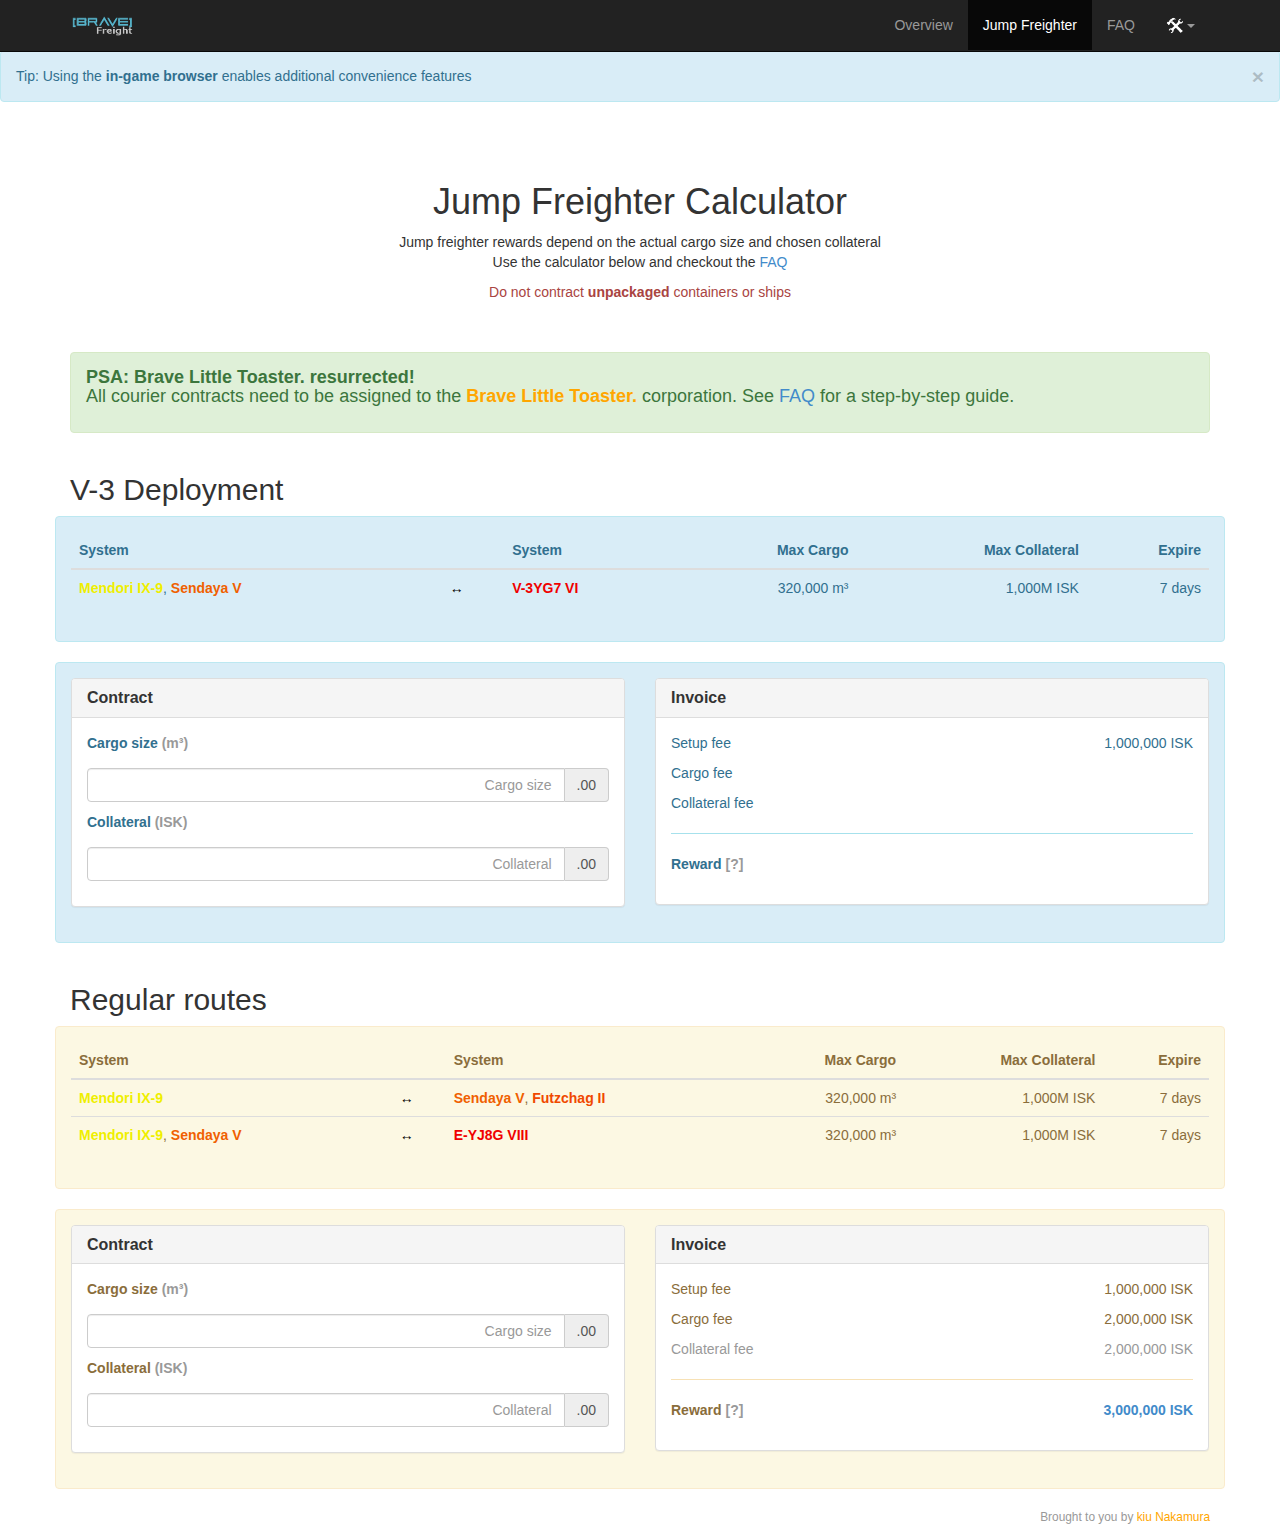
<file: jf.html>
<!DOCTYPE html>
<html lang="en">     

  <head>         
    <meta charset="utf-8">         
    <meta http-equiv="X-UA-Compatible" content="IE=edge">         
    <meta name="viewport" content="width=device-width, initial-scale=1.0">         
    <meta name="description" content="BRAVE Freight">         
    <meta name="author" content="kiu Nakamura">         
    <link rel="shortcut icon" href="favicon.png">         
    <title>BRAVE Freight</title>         
    <link href="dist/css/bootstrap.css" rel="stylesheet">         
    <link href="starter-template.css" rel="stylesheet">         
    <link href="eve.css" rel="stylesheet">
  </head>     

  <body>
 
<!-- Navigation -->
     <div class="navbar navbar-inverse navbar-fixed-top" role="navigation">
      <div class="container">
        <div class="navbar-header">
          <button type="button" class="navbar-toggle" data-toggle="collapse" data-target=".navbar-collapse">
            <span class="sr-only">Toggle navigation</span>
            <span class="icon-bar"></span>
            <span class="icon-bar"></span>
            <span class="icon-bar"></span>
          </button>
          <a class="navbar-brand" href="index.html"><img src='img/brave.png'></a>
        </div>
        <div class="collapse navbar-collapse pull-right">
          <ul class="nav navbar-nav">
            <li><a href="index.html">Overview</a></li>
            <li class="active"><a href="jf.html">Jump Freighter</a></li>
            <li><a href="faq.html">FAQ</a></li>
            <li class="dropdown">
              <a href="#" class="dropdown-toggle" data-toggle="dropdown"><img src='img/settings.png'><b class="caret"></b></a>
              <ul class="dropdown-menu pull-right">
                <li class="dropdown-header">Helper functions</li>
                <li><a href="#" onclick="toggleNumberformat();">Toggle Numberformat</a></li>
                <li><a href="#" onclick="clearCookies();location.reload();">Clear all cookies</a></li>                
              </ul>
            </li>
          </ul>
        </div>
      </div>
    </div>
<!-- Navigation -->
  
<!-- Alerts -->
      <div class="alert alert-info hide fade" id="alert-use-igb">
        <button type="button" class="close" data-dismiss="alert" aria-hidden="true" onclick="$.cookie('bf-alert-igb', '1', {expires: 3650});">&times;</button>
        Tip: Using the <strong>in-game browser</strong> enables additional convenience features
      </div>

      <div class="alert alert-info hide fade" id="alert-not-trusted">
        <button type="button" class="close" data-dismiss="alert" aria-hidden="true" onclick="$.cookie('bf-alert-not-trusted', '1', {expires: 3650})">&times;</button>        
        <p>
          Tip: <strong>Trusting this site</strong> enables additional convenience features<br>        
          <small>Please reload this page once after granting trust</small>
        </p>
        <br>
        <button type="button" class="btn btn-danger" onclick="CCPEVE.requestTrust('http://freight.braveineve.comcollective.net/*');">Trust this site</button>        
      </div>
<!-- Alerts -->

<!-- Lead -->
      <div class="starter-template">
        <h1>Jump Freighter Calculator</h1>                 
        <p>
	Jump freighter rewards depend on the actual cargo size and chosen collateral<br>
        Use the calculator below and checkout the <a href="faq.html">FAQ</a>
	</p>
	<p class="text-danger">Do not contract <strong>unpackaged</strong> containers or ships</p>                
      </div>   
<!-- Lead --> 

<!-- Alerts -->
      <div class="container">
      	<div class="alert alert-success fade in">
        	<h4>
						<b>PSA: Brave Little Toaster. resurrected!</b><br>
						All courier contracts need to be assigned to the <b><a href="#" class="eve-link" onmouseover="popCorp($(this), 98209548, 'Brave Little Toaster.');">Brave Little Toaster.</a></b> corporation. See <a href="faq.html">FAQ</a> for a step-by-step guide.

					</h4>
      	</div>
      </div>
<!-- Alerts -->

<div class="container">
	<h2>V-3 Deployment</h2>
</div>

<!-- Overview -->
      <div class="container alert alert-info">
        <table class="table">                      
          <thead>                          
            <tr>                              
              <th>System</th>
              <th>&nbsp;</th>                              
              <th>System</th>
              <th class="text-right">Max Cargo</th>                              
              <th class="text-right">Max Collateral</th>
              <th class="text-right">Expire</th>   
            </tr>                      
          </thead>                      

          <tbody>

            <tr>
              <td>
              	<span class="eve-system-05" onmouseover="popSys($(this), 30002986, 'Mendori', '0.5', 'eve-system-05', 60006511, 'Mendori IX-9');">Mendori IX-9</span>, <span class="eve-system-03" onmouseover="popSys($(this), 30000015, 'Sendaya', '0.3', 'eve-system-03', 60012301, 'Sendaya V');">Sendaya V</span>
              </td>
              <td><span style="color:black;">&#8596;</span></td>
              <td>
								<span class="eve-system-00" onmouseover="popSys($(this), 30001162, 'V-3YG7', '0.0', 'eve-system-00', 61000318, 'E-YJ8G VIII');">V-3YG7 VI</span>
              </td>
              <td class="text-right">320<span id="fsep"></span>000 m&sup3;</td>
              <td class="text-right">1<span id="fsep"></span>000M ISK</td>
              <td class="text-right">7 days</td>
            </tr>                          

          </tbody>                  
        </table>  
      </div>      
<!-- Overview -->

<!-- Calculate -->
      <div class="container alert alert-info">
        <div class="row">

          <div class="col-md-6">
            <div class="panel panel-default">
              <div class="panel-heading">
                <h3 class="panel-title"><strong>Contract</strong></h3>
              </div>
              <div class="panel-body">
                <p>
                  <label>Cargo size <span class="text-muted">(m&sup3;)</span> <span class="text-danger small" id="calcd-input-cargo-error"></span></label>
                  <div class="input-group" id="calcd-input-cargo-form">                         
                    <input type="text" class="form-control text-right" placeholder="Cargo size" id="calcd-input-cargo-value">          
                    <span class="input-group-addon"><span id="fdec"></span>00</span>
                  </div>
                </p>
                <p>
                  <label>Collateral <span class="text-muted">(ISK)</span> <span class="text-danger small" id="calcd-input-collateral-error"></span></label>
                  <div class="input-group" id="calcd-input-collateral-form">
                    <input type="text" class="form-control text-right" placeholder="Collateral" id="calcd-input-collateral-value">
                    <span class="input-group-addon"><span id="fdec"></span>00</span>
                  </div>
                </p>
              </div>
            </div>
          </div>
   
          <div class="col-md-6">
            <div class="panel panel-default">
              <div class="panel-heading">
                <h3 class="panel-title"><strong>Invoice</strong></h3>
              </div>
              <div class="panel-body">
                <p>Setup fee <span class="pull-right">1<span id="fsep"></span>000<span id="fsep"></span>000 ISK</span></p>
                <p id="calcd-output-cargo-row">Cargo fee <span class="pull-right" id="calcd-output-cargo-value"></span></p>
                <p id="calcd-output-collateral-row">Collateral fee <span class="pull-right" id="calcd-output-collateral-value"></span></p>
                <hr>
                <p>
                  <label>Reward</label>
                  <label data-html="true" data-original-title="<b>Reward calculation</b>" class="popover-reward text-muted" data-toggle="popover" data-content="
                    <small>
                    <p>
                      In addition to the setup fee <em>either</em> the cargo <em>or</em> collateral fee (whichever is <em>higher</em>) is added.
                    </p>                    
                    <p>
                      <b><u>Costs</u></b><br> 
                      <b>Cargo:</b> 3M ISK per 20k m&sup3;<br>
                      <b>Collateral:</b> 3M ISK per 62.5M ISK<br>
                    </p>                  
                    <p>
                      <b><u>Pseudo code</u></b><br>
                      $setup + max(<br>
                      &nbsp;&nbsp; max(1, ceil($cargo / 20k) * 3M),<br>
                      &nbsp;&nbsp; max(1, ceil($collateral / 62.5M) * 3M)<br>
                      )
                    </p>                  
                    </small>">[?]</label>

                  <a href="#" class="pull-right" onclick="$('#clipboard').modal('show');$('#clipboard-content').val(updateCalcD()).select();">
                    <strong id="calcd-output-reward-value"></strong>
                  </a>
                </p>         
              </div>
            </div>
          </div>

        </div>
      </div>
<!-- Calculate -->

<div class="container">
	<h2>Regular routes</h2>
</div>

<!-- Overview -->
      <div class="container alert alert-warning">
        <table class="table">                      
          <thead>                          
            <tr>                              
              <th>System</th>
              <th>&nbsp;</th>                              
              <th>System</th>
              <th class="text-right">Max Cargo</th>                              
              <th class="text-right">Max Collateral</th>
              <th class="text-right">Expire</th>   
            </tr>                      
          </thead>                      

          <tbody>
                    
            <tr>
              <td>
              	<span class="eve-system-05" onmouseover="popSys($(this), 30002986, 'Mendori', '0.5', 'eve-system-05', 60006511, 'Mendori IX-9');">Mendori IX-9</span>
              </td>
              <td><span style="color:black;">&#8596;</span></td>
              <td>
								<span class="eve-system-03" onmouseover="popSys($(this), 30000015, 'Sendaya', '0.3', 'eve-system-03', 60012301, 'Sendaya V');">Sendaya V</span>, <span class="eve-system-02" onmouseover="popSys($(this), 30000017, 'Futzchag', '0.2', 'eve-system-02', 60014074, 'Futzchag II');">Futzchag II</span>
              </td>
              <td class="text-right">320<span id="fsep"></span>000 m&sup3;</td>
              <td class="text-right">1<span id="fsep"></span>000M ISK</td>
              <td class="text-right">7 days</td>
            </tr>                          
            <tr>
              <td>
              	<span class="eve-system-05" onmouseover="popSys($(this), 30002986, 'Mendori', '0.5', 'eve-system-05', 60006511, 'Mendori IX-9');">Mendori IX-9</span>, <span class="eve-system-03" onmouseover="popSys($(this), 30000015, 'Sendaya', '0.3', 'eve-system-03', 60012301, 'Sendaya V');">Sendaya V</span>
              </td>
              <td><span style="color:black;">&#8596;</span></td>
              <td>
								<span class="eve-system-00" onmouseover="popSys($(this), 30001229, 'E-YJ8G', '0.0', 'eve-system-00', 61000718, 'E-YJ8G VIII');">E-YJ8G VIII</span>
              </td>
              <td class="text-right">320<span id="fsep"></span>000 m&sup3;</td>
              <td class="text-right">1<span id="fsep"></span>000M ISK</td>
              <td class="text-right">7 days</td>
            </tr>                          

          </tbody>                  
        </table>  
      </div>      
<!-- Overview -->

<!-- Calculate -->
      <div class="container alert alert-warning">
        <div class="row">

          <div class="col-md-6">
            <div class="panel panel-default">
              <div class="panel-heading">
                <h3 class="panel-title"><strong>Contract</strong></h3>
              </div>
              <div class="panel-body">
                <p>
                  <label>Cargo size <span class="text-muted">(m&sup3;)</span> <span class="text-danger small" id="calc-input-cargo-error"></span></label>
                  <div class="input-group" id="calc-input-cargo-form">                         
                    <input type="text" class="form-control text-right" placeholder="Cargo size" id="calc-input-cargo-value">          
                    <span class="input-group-addon"><span id="fdec"></span>00</span>
                  </div>
                </p>
                <p>
                  <label>Collateral <span class="text-muted">(ISK)</span> <span class="text-danger small" id="calc-input-collateral-error"></span></label>
                  <div class="input-group" id="calc-input-collateral-form">
                    <input type="text" class="form-control text-right" placeholder="Collateral" id="calc-input-collateral-value">
                    <span class="input-group-addon"><span id="fdec"></span>00</span>
                  </div>
                </p>
              </div>
            </div>
          </div>
   
          <div class="col-md-6">
            <div class="panel panel-default">
              <div class="panel-heading">
                <h3 class="panel-title"><strong>Invoice</strong></h3>
              </div>
              <div class="panel-body">
                <p>Setup fee <span class="pull-right">1<span id="fsep"></span>000<span id="fsep"></span>000 ISK</span></p>
                <p id="calc-output-cargo-row">Cargo fee <span class="pull-right" id="calc-output-cargo-value"></span></p>
                <p id="calc-output-collateral-row">Collateral fee <span class="pull-right" id="calc-output-collateral-value"></span></p>
                <hr>
                <p>
                  <label>Reward</label>
                  <label data-html="true" data-original-title="<b>Reward calculation</b>" class="popover-reward text-muted" data-toggle="popover" data-content="
                    <small>
                    <p>
                      In addition to the setup fee <em>either</em> the cargo <em>or</em> collateral fee (whichever is <em>higher</em>) is added.
                    </p>                    
                    <p>
                      <b><u>Costs</u></b><br> 
                      <b>Cargo:</b> 1.5M ISK per 20k m&sup3;<br>
                      <b>Collateral:</b> 1.5M ISK per 62.5M ISK<br>
                    </p>                  
                    <p>
                      <b><u>Pseudo code</u></b><br>
                      $setup + max(<br>
                      &nbsp;&nbsp; max(1, ceil($cargo / 20k) * 1.5M),<br>
                      &nbsp;&nbsp; max(1, ceil($collateral / 62.5M) * 1.5M)<br>
                      )
                    </p>                  
                    </small>">[?]</label>

                  <a href="#" class="pull-right" onclick="$('#clipboard').modal('show');$('#clipboard-content').val(updateCalc()).select();">
                    <strong id="calc-output-reward-value"></strong>
                  </a>
                </p>         
              </div>
            </div>
          </div>

        </div>
      </div>
<!-- Calculate -->

<!-- Footer -->
    <div id="footer">
      <div class="container">        
        <p class="small text-muted pull-right text-right">        
          Brought to you by <a href="#" class="eve-link" onmouseover="popChar($(this), 92938653, 'kiu Nakamura');">kiu Nakamura</a>
        </p>
      </div>
    </div>
<!-- Footer -->

<!-- Popups -->
     <div class="hide" id="popchar" style="background:white;">
        <table style='border: 1px solid;'>
          <thead>
            <tr style='border-bottom: 1px solid;'>
              <th colspan='3' style='padding-left:2px;' id="popchar-name">&nbsp;</th>
            </tr>
          </thead>
          <tbody>
            <tr>
              <td width='64' height='64' background='img/loaderb32.gif' style='padding:2px; background-repeat:no-repeat; background-position:center;' id="popchar-image">&nbsp;</td>
              <td style='padding-left:5px; padding-right:5px; padding-top:3px; vertical-align:top;' id="popchar-content-1">&nbsp;</td>
              <td style='padding-left:5px; padding-right:5px; padding-top:3px; vertical-align:top;' id="popchar-content-2">&nbsp;</td>
            </tr>
          </tbody>
        </table>
      </div>

      <div class="hide" id="popsys" style="background:white;">
        <table style='border: 1px solid;'>
          <thead>
            <tr style='border-bottom: 1px solid;'>
              <th colspan='2' style='padding-left:2px;' id="popsys-name">&nbsp;</th>
            </tr>
          </thead>
          <tbody>
            <tr>      
              <td style='padding-left:5px; padding-right:5px; padding-top:3px; vertical-align:top;' id="popsys-content-1">&nbsp;</td>
              <td style='padding-left:5px; padding-right:5px; padding-top:3px; vertical-align:top;' id="popsys-content-2">&nbsp;</td>
            </tr>
          </tbody>
        </table>
      </div>

     <div class="hide" id="popcorp" style="background:white;">
        <table style='border: 1px solid;'>
          <thead>
            <tr style='border-bottom: 1px solid;'>
              <th colspan='3' style='padding-left:2px;' id="popcorp-name">&nbsp;</th>
            </tr>
          </thead>
          <tbody>
            <tr>
              <td width='64' height='64' style='padding:2px; background-repeat:no-repeat; background-position:center;' id="popcorp-image">&nbsp;</td>
              <td style='padding-left:5px; padding-right:5px; padding-top:3px; vertical-align:top;' id="popcorp-content-1">&nbsp;</td>
              <td style='padding-left:5px; padding-right:5px; padding-top:3px; vertical-align:top;' id="popcorp-content-2">&nbsp;</td>
            </tr>
          </tbody>
        </table>
      </div>
<!-- Popups -->

<!-- Clipboard -->
      <div class="modal" id="clipboard" tabindex="-1" role="dialog" aria-labelledby="clipboardLabel" aria-hidden="true" onkeydown="if (event.keyCode == 13) $('#clipboard').modal('hide');">
        <div class="modal-dialog">
          <div class="modal-content">
            <div class="modal-header">
              <button type="button" class="close" data-dismiss="modal" aria-hidden="true">&times;</button>
              <h4 class="modal-title" id="clipboardLabel">Copy to clipboard: CTRL-C, Enter</h4>
            </div>
            <div class="modal-body">
              <input type="text" class="form-control text-right" id="clipboard-content">      
            </div>
          </div>
        </div>
      </div>
<!-- Clipboard -->
          
      <script src="https://code.jquery.com/jquery-1.10.2.min.js"></script>      
      <script src="dist/js/bootstrap.min.js"></script>
      <script src="dist/js/jquery.cookie.js"></script>
      <script src="eve.js"></script>

  </body>

</html>
</file>
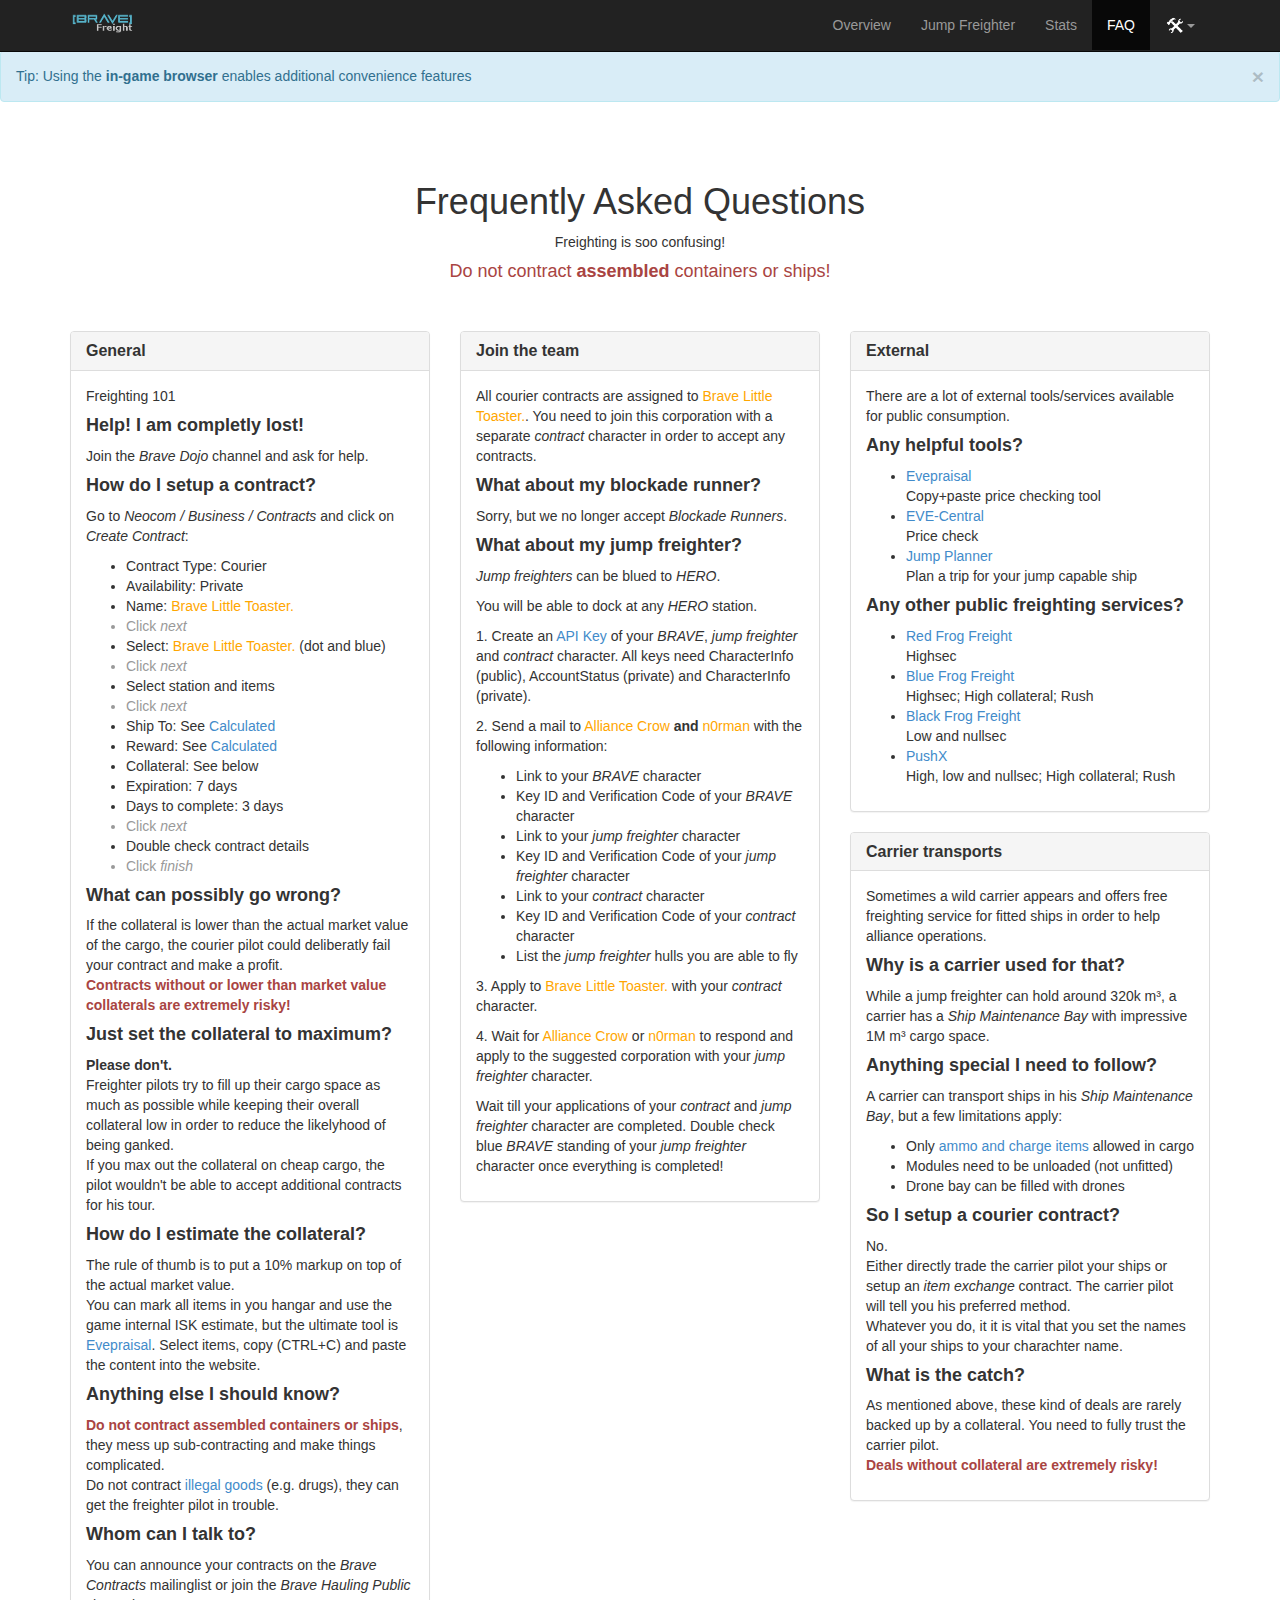
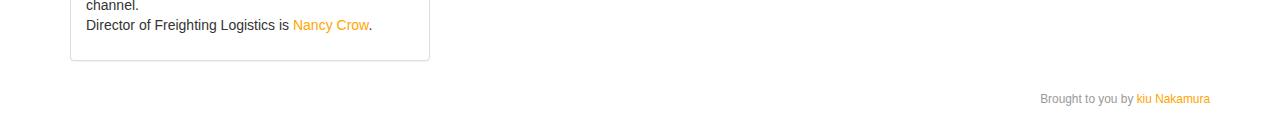
<file: webroot/faq.html>
<!DOCTYPE html>
<html lang="en">     

  <head>         
    <meta charset="utf-8">         
    <meta http-equiv="X-UA-Compatible" content="IE=edge">         
    <meta name="viewport" content="width=device-width, initial-scale=1.0">         
    <meta name="description" content="BRAVE Freight">         
    <meta name="author" content="kiu Nakamura">         
    <link rel="shortcut icon" href="favicon.png">         
    <title>BRAVE Freight</title>         
    <link href="css/bootstrap.min.css" rel="stylesheet">         
    <link href="css/starter-template.css" rel="stylesheet">         
    <link href="css/freight.css" rel="stylesheet">

  </head>     

  <body>

<!-- Navigation -->
     <div class="navbar navbar-inverse navbar-fixed-top" role="navigation">
      <div class="container">
        <div class="navbar-header">
          <button type="button" class="navbar-toggle" data-toggle="collapse" data-target=".navbar-collapse">
            <span class="sr-only">Toggle navigation</span>
            <span class="icon-bar"></span>
            <span class="icon-bar"></span>
            <span class="icon-bar"></span>
            <span class="icon-bar"></span>
          </button>
          <a class="navbar-brand" href="index.html"><img style="margin-top: -7px;" src='img/brave.png'></a>
        </div>
        <div class="collapse navbar-collapse pull-right">
          <ul class="nav navbar-nav">
            <li ><a href="index.html">Overview</a></li>
            <li ><a href="jf.html">Jump Freighter</a></li>
            <li ><a href="stats.html">Stats</a></li>
            <li class='active'><a href="faq.html">FAQ</a></li>
            <li class="dropdown">
              <a href="#" class="dropdown-toggle" data-toggle="dropdown"><img src='img/settings.png'><b class="caret"></b></a>
              <ul class="dropdown-menu pull-right">
                <li class="dropdown-header">Helper functions</li>
                <li><a href="#" onclick="toggleNumberformat();">Toggle Numberformat</a></li>
                <li><a href="#" onclick="clearCookies();location.reload();">Clear all cookies</a></li>                
              </ul>
            </li>
          </ul>
        </div>
      </div>
    </div>
<!-- Navigation -->
  
<!-- Alerts -->
      <div class="alert alert-info hide fade" id="alert-use-igb">
        <button type="button" class="close" data-dismiss="alert" aria-hidden="true" onclick="$.cookie('bf-alert-igb', '1', {expires: 3650});">&times;</button>
        Tip: Using the <strong>in-game browser</strong> enables additional convenience features
      </div>

      <div class="alert alert-info hide fade" id="alert-not-trusted">
        <button type="button" class="close" data-dismiss="alert" aria-hidden="true" onclick="$.cookie('bf-alert-not-trusted', '1', {expires: 3650})">&times;</button>        
        <p>
          Tip: <strong>Trusting this site</strong> enables additional convenience features<br>        
          <small>Please reload this page once after granting trust</small>
        </p>
        <br>
        <button type="button" class="btn btn-danger" onclick="CCPEVE.requestTrust('http://freight.braveineve.com/*');">Trust this site</button>        
      </div>

<!--
      <div class="alert alert-danger fade in">
        <button type="button" class="close" data-dismiss="alert" aria-hidden="true">&times;</button>
        <b>WE ARE DEPLOYING \o/</b><br>
	<b>Read more about freighting options in regards to the deployment on the <a href="index.html">main</a> page.</b>
      </div>
-->

<!-- Alerts -->

<!-- Lead -->
      <div class="starter-template">
        <h1>Frequently Asked Questions</h1>
        <p>Freighting is soo confusing!</p>
				<h4 class="text-danger">Do not contract <strong>assembled</strong> containers or ships!</h4>
      </div>   
<!-- Lead -->
<!-- FAQ -->
      <div class="container">
        <div class="row">
  
          <div class="col-xs-6 col-md-4">  <!-- column -->
      
            <div class="panel panel-default">
              <div class="panel-heading">
                <h3 class="panel-title"><strong>General</strong></h3>
              </div>
              <div class="panel-body">
                <p>Freighting 101</p>
                
                <p><h4><strong>Help! I am completly lost!</strong></h4></p>
                <p>
                  Join the <em>Brave Dojo</em> channel and ask for help.
                </p>
  
                <p><h4><strong>How do I setup a contract?</strong></h4></p>
                <p>
                  Go to <em>Neocom / Business / Contracts</em> and click on <span onLoad=""></span><br>
                  <em>Create Contract</em>:<br> 
                  <ul>
                    <li>Contract Type: Courier</li>
                    <li>Availability: Private</li>
                    <li>Name: <a href="#" class="eve-link" onmouseover="popCorp($(this), 98209548, 'Brave Little Toaster.');">Brave Little Toaster.</a></li>
                    <li class="text-muted">Click <em>next</em></li>
                    <li>Select: <a href="#" class="eve-link" onmouseover="popCorp($(this), 98209548, 'Brave Little Toaster.');">Brave Little Toaster.</a> (dot and blue)</li>
                    <li class="text-muted">Click <em>next</em></li>
                    <li>Select station and items</li>
                    <li class="text-muted">Click <em>next</em></li>
                    <li>Ship To: See <a href="jf.html">Calculated</a></li>
                    <li>Reward: See <a href="jf.html">Calculated</a></li>
                    <li>Collateral: See below</li>
                    <li>Expiration: 7 days</li>
                    <li>Days to complete: 3 days</li>
                    <li class="text-muted">Click <em>next</em></li>
                    <li>Double check contract details</li>
                    <li class="text-muted">Click <em>finish</em></li>
                  </ul>
                </p>

                <p><h4><strong>What can possibly go wrong?</strong></h4></p>
                <p>
                  If the collateral is lower than the actual market value of the cargo,
                  the courier pilot could deliberatly fail your contract and make a profit.<br>
                  <span class="text-danger"><strong>Contracts without or lower than market value collaterals are extremely risky!</strong></span>                  
                </p>

                <p><h4><strong>Just set the collateral to maximum?</strong></h4></p>
                <p>
                  <b>Please don't.</b><br>
                  Freighter pilots try to fill up their cargo space as much as possible while keeping their overall collateral low in order to reduce
                  the likelyhood of being ganked.<br>
                  If you max out the collateral on cheap cargo, the pilot wouldn't be able to accept additional contracts for his tour.       
                </p>

                <p><h4><strong>How do I estimate the collateral?</strong></h4></p>
                <p>
                  The rule of thumb is to put a 10% markup on top of the actual market value.<br>
                  You can mark all items in you hangar and use the game internal ISK estimate,
                  but the ultimate tool is  <a href="http://evepraisal.com/">Evepraisal</a>.
                  Select items, copy (CTRL+C) and paste the content into the website.
                </p>

                <p><h4><strong>Anything else I should know?</strong></h4></p>
                <p>
                  <span class="text-danger"><strong>Do not contract assembled containers or ships</strong></span>, they mess up sub-contracting and make things complicated.<br>                  
                  Do not contract <a href="https://wiki.eveonline.com/en/wiki/Contraband">illegal goods</a> (e.g. drugs), they can get the freighter pilot in trouble.<br> 
                </p>

                <p><h4><strong>Whom can I talk to?</strong></h4></p>
                <p>
                  You can announce your contracts on the <em>Brave Contracts</em> mailinglist or join the <em>Brave Hauling Public</em> channel.<br> Director of Freighting Logistics is <a href="#" class="eve-link" onmouseover="popChar($(this), 92872309, 'Nancy Crow');">Nancy Crow</a>.
                </p>
              </div>
            </div>          

          </div> <!-- column -->

          <div class="col-xs-6 col-md-4"> <!-- column -->
      
            <div class="panel panel-default">
              <div class="panel-heading">
                <h3 class="panel-title"><strong>Join the team</strong></h3>
              </div>
              <div class="panel-body">
                All courier contracts are assigned to <a href="#" class="eve-link" onmouseover="popCorp($(this), 98209548, 'Brave Little Toaster.');">Brave Little Toaster.</a>. You need to join this corporation with a separate <em>contract</em> character in order to accept any contracts.<br>
                
                <p><h4><strong>What about my blockade runner?</strong></h4></p>
                <p>
                    <p>Sorry, but we no longer accept <em>Blockade Runners</em>.</p>
                </p>

                <p><h4><strong>What about my jump freighter?</strong></h4></p>
                <p>
                    <p><em>Jump freighters</em> can be blued to <em>HERO</em>.</p>
										<p>You will be able to dock at any <em>HERO</em> station.</p>
                    <p>1. Create an <a href="http://support.eveonline.com/api/Key/CreatePredefined/58720256">API Key</a> of your <em>BRAVE</em>, <em>jump freighter</em> and <em>contract</em> character. All keys need CharacterInfo (public), AccountStatus (private) and CharacterInfo (private).</p>
                    <p>2. Send a mail to <a href="#" class="eve-link" onmouseover="popChar($(this), 93801020, 'Alliance Crow');">Alliance Crow</a> <b>and</b> <a href="#" class="eve-link" onmouseover="popChar($(this), 1073945516, 'n0rman');">n0rman</a> with the following information:</p>
                    <ul>
                    <li> Link to your <em>BRAVE</em> character
                    <li> Key ID and Verification Code of your <em>BRAVE</em> character
                    <li> Link to your <em>jump freighter</em> character
                    <li> Key ID and Verification Code of your <em>jump freighter</em> character
                    <li> Link to your <em>contract</em> character
                    <li> Key ID and Verification Code of your <em>contract</em> character
                    <li> List the <em>jump freighter</em> hulls you are able to fly
                    </ul>
                    <p>3. Apply to <a href="#" class="eve-link" onmouseover="popCorp($(this), 98209548, 'Brave Little Toaster.');">Brave Little Toaster.</a> with your <em>contract</em> character.</p>
                    <p>4. Wait for <a href="#" class="eve-link" onmouseover="popChar($(this), 93801020, 'Alliance Crow');">Alliance Crow</a> or <a href="#" class="eve-link" onmouseover="popChar($(this), 1073945516, 'n0rman');">n0rman</a> to respond and apply to the suggested corporation with your <em>jump freighter</em> character.</p>
                    <p>Wait till your applications of your <em>contract</em> and <em>jump freighter</em> character are completed. Double check blue <em>BRAVE</em> standing of your <em>jump freighter</em> character once everything is completed!</p>
                </p>

              </div>
            </div>
                      
          </div> <!-- column -->

          <div class="col-xs-6 col-md-4"> <!-- column -->
            
            <div class="panel panel-default">
              <div class="panel-heading">
                <h3 class="panel-title"><strong>External</strong></h3>
              </div>
              <div class="panel-body">
                <p>There are a lot of external tools/services available for public consumption.</p>

                <p><h4><strong>Any helpful tools?</strong></h4></p>
                <p>
                  <ul>
                    <li>
                      <a href="http://evepraisal.com/">Evepraisal</a><br>
                      Copy+paste price checking tool 
                    </li>
                    <li>
                      <a href="http://eve-central.com/">EVE-Central</a><br>
                      Price check
                    </li>
                    <li>
                      <a href="http://evemaps.dotlan.net/jump">Jump Planner</a><br>
                      Plan a trip for your jump capable ship
                    </li>
                  </ul>
                </p>

                <p><h4><strong>Any other public freighting services?</strong></h4></p>
                <p>
                  <ul>
                    <li>
                      <a href="http://red-frog.org/jumps.php">Red Frog Freight</a><br>
                      Highsec
                    </li>
                    <li>
                      <a href="http://blue-frog.red-frog.org/jumps.php">Blue Frog Freight</a><br>
                      Highsec; High collateral; Rush
                    </li>
                    <li>
                      <a href="http://black-frog.red-frog.org/jumps.php">Black Frog Freight</a><br>
                      Low and nullsec
                    </li>
                    <li>
                      <a href="http://www.pushx.net/quote.php">PushX</a><br>
                      High, low and nullsec; High collateral; Rush
                    </li>
                  </ul>
                </p>
              </div>
            </div>


            <div class="panel panel-default">
              <div class="panel-heading">
                <h3 class="panel-title"><strong>Carrier transports</strong></h3>
              </div>
              <div class="panel-body">
                <p>Sometimes a wild carrier appears and offers free freighting service for fitted ships in order to help alliance operations.</p>
                
                <p><h4><strong>Why is a carrier used for that?</strong></h4></p>
                <p>
                  While a jump freighter can hold around 320k m&sup3;, a carrier has a <em>Ship Maintenance Bay</em> with impressive 1M m&sup3; cargo space.
                </p>

                <p><h4><strong>Anything special I need to follow?</strong></h4></p>
                <p>
                  A carrier can transport ships in his <em>Ship Maintenance Bay</em>, but a few limitations apply:
                  <ul>
                    <li>Only <a href="https://wiki.eveonline.com/en/wiki/Item_Database:Ammunition_&_Charges">ammo and charge items</a> allowed in cargo</li>
                    <li>Modules need to be unloaded (not unfitted)</li>
                    <li>Drone bay can be filled with drones</li>
                  </ul>
                </p>

                <p><h4><strong>So I setup a courier contract?</strong></h4></p>
                <p>
                  No.<br>
                  Either directly trade the carrier pilot your ships or setup an <em>item exchange</em> contract. The carrier pilot will tell you his preferred method.<br> 
                  Whatever you do, it it is vital that you set the names of all your ships to your charachter name.  
                </p>
                
                <p><h4><strong>What is the catch?</strong></h4></p>
                <p>
                  As mentioned above, these kind of deals are rarely backed up by a collateral. You need to fully trust the carrier pilot.<br>
                  <span class="text-danger"><strong>Deals without collateral are extremely risky!</strong></span>                   
                </p>
              </div>
            </div>
          
          </div> <!-- column -->


        </div>
      </div>
<!-- FAQ -->
<!-- Footer -->
		<p></p>
    <div id="footer">
      <div class="container">        
        <p class="small text-muted pull-right text-right">        
          Brought to you by <a href="#" class="eve-link" onmouseover="popChar($(this), 92938653, 'kiu Nakamura');">kiu Nakamura</a>
        </p>
      </div>
    </div>
<!-- Footer -->

<!-- Popups -->
     <div class="hide" id="popchar" style="background:white;">
        <table style='border: 1px solid;'>
          <thead>
            <tr style='border-bottom: 1px solid;'>
              <th colspan='3' style='padding-left:2px;' id="popchar-name">&nbsp;</th>
            </tr>
          </thead>
          <tbody>
            <tr>
              <td width='64' height='64' background='img/loaderb32.gif' style='padding:2px; background-repeat:no-repeat; background-position:center;' id="popchar-image">&nbsp;</td>
              <td style='padding-left:5px; padding-right:5px; padding-top:3px; vertical-align:top;' id="popchar-content-1">&nbsp;</td>
              <td style='padding-left:5px; padding-right:5px; padding-top:3px; vertical-align:top;' id="popchar-content-2">&nbsp;</td>
            </tr>
          </tbody>
        </table>
      </div>

      <div class="hide" id="popsys" style="background:white;">
        <table style='border: 1px solid;'>
          <thead>
            <tr style='border-bottom: 1px solid;'>
              <th colspan='2' style='padding-left:2px;' id="popsys-name">&nbsp;</th>
            </tr>
          </thead>
          <tbody>
            <tr>      
              <td style='padding-left:5px; padding-right:5px; padding-top:3px; vertical-align:top;' id="popsys-content-1">&nbsp;</td>
              <td style='padding-left:5px; padding-right:5px; padding-top:3px; vertical-align:top;' id="popsys-content-2">&nbsp;</td>
            </tr>
          </tbody>
        </table>
      </div>

     <div class="hide" id="popcorp" style="background:white;">
        <table style='border: 1px solid;'>
          <thead>
            <tr style='border-bottom: 1px solid;'>
              <th colspan='3' style='padding-left:2px;' id="popcorp-name">&nbsp;</th>
            </tr>
          </thead>
          <tbody>
            <tr>
              <td width='64' height='64' style='padding:2px; background-repeat:no-repeat; background-position:center;' id="popcorp-image">&nbsp;</td>
              <td style='padding-left:5px; padding-right:5px; padding-top:3px; vertical-align:top;' id="popcorp-content-1">&nbsp;</td>
              <td style='padding-left:5px; padding-right:5px; padding-top:3px; vertical-align:top;' id="popcorp-content-2">&nbsp;</td>
            </tr>
          </tbody>
        </table>
      </div>
<!-- Popups -->

<!-- Clipboard -->
      <div class="modal" id="clipboard" tabindex="-1" role="dialog" aria-labelledby="clipboardLabel" aria-hidden="true" onkeydown="if (event.keyCode == 13) $('#clipboard').modal('hide');">
        <div class="modal-dialog">
          <div class="modal-content">
            <div class="modal-header">
              <button type="button" class="close" data-dismiss="modal" aria-hidden="true">&times;</button>
              <h4 class="modal-title" id="clipboardLabel">Copy to clipboard: CTRL-C, Enter</h4>
            </div>
            <div class="modal-body">
              <input type="text" class="form-control text-right" id="clipboard-content">      
            </div>
          </div>
        </div>
      </div>
<!-- Clipboard -->

	<script src="js/jquery-1.10.2.min.js"></script> 
	<script src="js/bootstrap.min.js"></script>
	<script src="js/jquery.cookie.js"></script>
	<script src="js/freight.js"></script>

  </body>

</html>
</file>
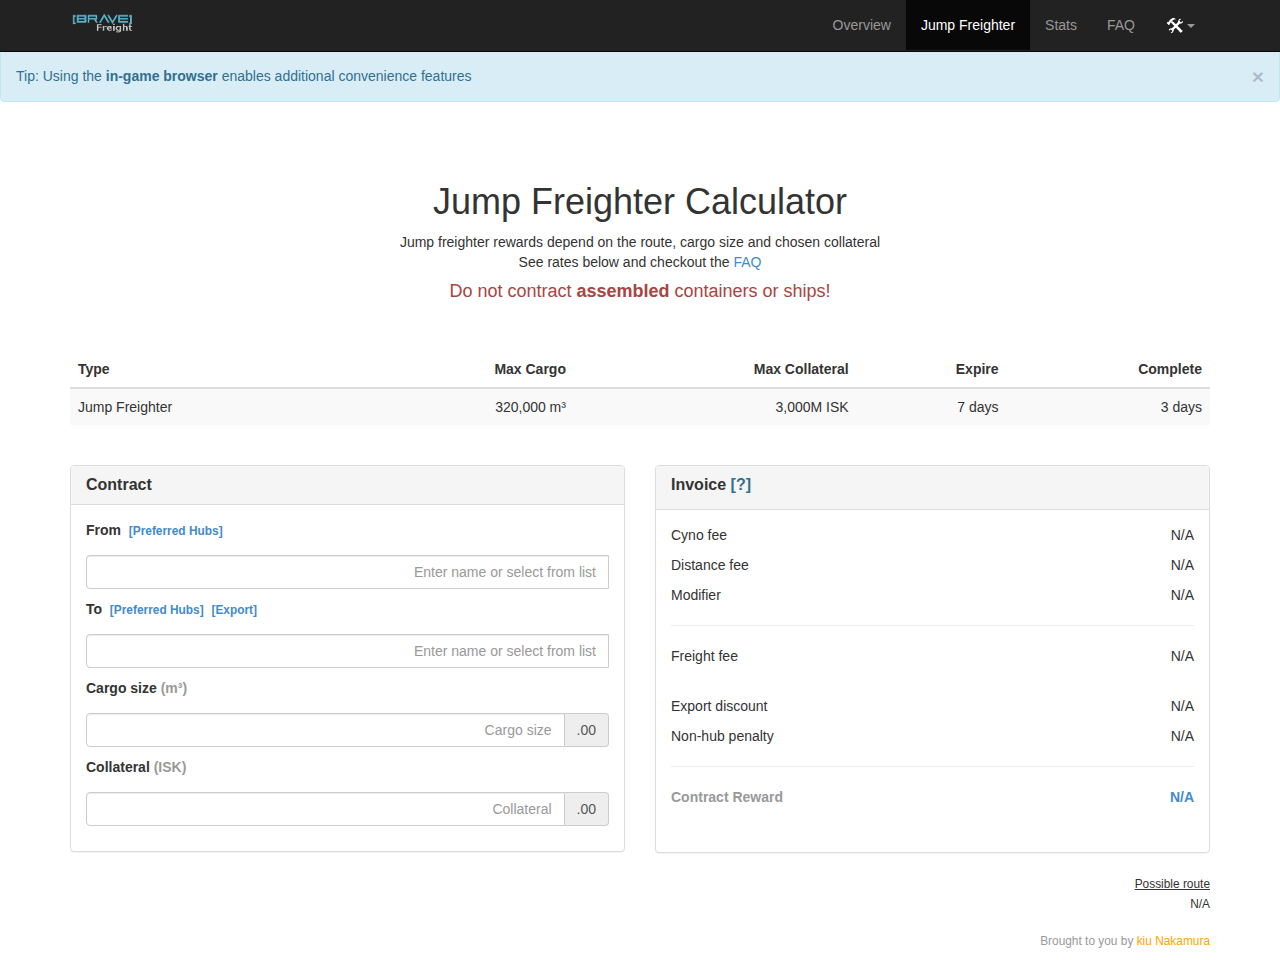
<file: webroot/jf.html>
<!DOCTYPE html>
<html lang="en">     

  <head>         
    <meta charset="utf-8">         
    <meta http-equiv="X-UA-Compatible" content="IE=edge">         
    <meta name="viewport" content="width=device-width, initial-scale=1.0">         
    <meta name="description" content="BRAVE Freight">         
    <meta name="author" content="kiu Nakamura">         
    <link rel="shortcut icon" href="favicon.png">         
    <title>BRAVE Freight</title>         
    <link href="css/bootstrap.min.css" rel="stylesheet">         
    <link href="css/starter-template.css" rel="stylesheet">         
    <link href="css/freight.css" rel="stylesheet">
    <link href='css/typeahead.css' rel='stylesheet'>

  </head>     

  <body>

<!-- Navigation -->
     <div class="navbar navbar-inverse navbar-fixed-top" role="navigation">
      <div class="container">
        <div class="navbar-header">
          <button type="button" class="navbar-toggle" data-toggle="collapse" data-target=".navbar-collapse">
            <span class="sr-only">Toggle navigation</span>
            <span class="icon-bar"></span>
            <span class="icon-bar"></span>
            <span class="icon-bar"></span>
            <span class="icon-bar"></span>
          </button>
          <a class="navbar-brand" href="index.html"><img style="margin-top: -7px;" src='img/brave.png'></a>
        </div>
        <div class="collapse navbar-collapse pull-right">
          <ul class="nav navbar-nav">
            <li ><a href="index.html">Overview</a></li>
            <li class='active'><a href="jf.html">Jump Freighter</a></li>
            <li ><a href="stats.html">Stats</a></li>
            <li ><a href="faq.html">FAQ</a></li>
            <li class="dropdown">
              <a href="#" class="dropdown-toggle" data-toggle="dropdown"><img src='img/settings.png'><b class="caret"></b></a>
              <ul class="dropdown-menu pull-right">
                <li class="dropdown-header">Helper functions</li>
                <li><a href="#" onclick="toggleNumberformat();">Toggle Numberformat</a></li>
                <li><a href="#" onclick="clearCookies();location.reload();">Clear all cookies</a></li>                
              </ul>
            </li>
          </ul>
        </div>
      </div>
    </div>
<!-- Navigation -->
  
<!-- Alerts -->
      <div class="alert alert-info hide fade" id="alert-use-igb">
        <button type="button" class="close" data-dismiss="alert" aria-hidden="true" onclick="$.cookie('bf-alert-igb', '1', {expires: 3650});">&times;</button>
        Tip: Using the <strong>in-game browser</strong> enables additional convenience features
      </div>

      <div class="alert alert-info hide fade" id="alert-not-trusted">
        <button type="button" class="close" data-dismiss="alert" aria-hidden="true" onclick="$.cookie('bf-alert-not-trusted', '1', {expires: 3650})">&times;</button>        
        <p>
          Tip: <strong>Trusting this site</strong> enables additional convenience features<br>        
          <small>Please reload this page once after granting trust</small>
        </p>
        <br>
        <button type="button" class="btn btn-danger" onclick="CCPEVE.requestTrust('http://freight.braveineve.com/*');">Trust this site</button>        
      </div>

<!--
      <div class="alert alert-danger fade in">
        <button type="button" class="close" data-dismiss="alert" aria-hidden="true">&times;</button>
        <b>WE ARE DEPLOYING \o/</b><br>
	<b>Read more about freighting options in regards to the deployment on the <a href="index.html">main</a> page.</b>
      </div>
-->

<!-- Alerts -->

<!-- Lead -->
      <div class="starter-template">
        <h1>Jump Freighter Calculator</h1>
        <p>Jump freighter rewards depend on the route, cargo size and chosen collateral<br>See rates below and checkout the <a href='faq.html'>FAQ</a></p>
				<h4 class="text-danger">Do not contract <strong>assembled</strong> containers or ships!</h4>
      </div>   
<!-- Lead -->
<!-- Flexible Rates -->
      <div class="container">
        <table class="table table-striped">                      
          <thead>                          
            <tr>                              
              <th>Type</th>                              
              <th class="text-right">Max Cargo</th>                              
              <th class="text-right">Max Collateral</th>
              <th class="text-right">Expire</th>   
              <th class="text-right">Complete</th>   
            </tr>                      
          </thead>                      

          <tbody>                          

             <tr>
              <td>Jump Freighter</td>
              <td class="text-right">320<span id="fsep"></span>000 m&sup3;</td>
              <td class="text-right">3<span id="fsep"></span>000M ISK</td>
              <td class="text-right">7 days</td>
              <td class="text-right">3 days</td>
            </tr>

          </tbody>                  
        </table>  
      </div>      
<!-- Flexible Rates -->

<br>

<!-- Calculate -->
			
      <div class="container">
        <div class="row">

          <div class="col-md-6">
            <div class="panel panel-default">
              <div class="panel-heading">
                <h3 class="panel-title"><strong>Contract</strong></h3>
              </div>
              <div class="panel-body">
                <p>
                  <label>From&nbsp;&nbsp;<a href="#" class="small" onmouseover="popStations($(this), hubs, 'calc-input-from-value');">[Preferred Hubs]</a> <span class="text-danger small" id="calc-input-from-error"></span></label>
                  <div id="calc-input-from-incursion" class="text-danger small hidden"><b>Warning: Active incursion in system - contracts may not be accepted!</b></div>
                  <div class="input-group form-control" id="calc-input-from-form" style="padding: 0; border: none;">   
                    <input type="text" class="form-control text-right typeahead" placeholder="Enter name or select from list" id="calc-input-from-value">          
                  </div>
                </p>
                <p>
                  <label>To&nbsp;&nbsp;<a href="#" class="small" onmouseover="popStations($(this), hubs, 'calc-input-to-value');">[Preferred Hubs]</a>&nbsp;&nbsp;<a href="#" class="small" onmouseover="popStations($(this), exports, 'calc-input-to-value');">[Export]</a> <span class="text-danger small" id="calc-input-to-error"></span></label>
                  <div id="calc-input-to-incursion" class="text-danger small hidden"><b>Warning: Active incursion in system - contracts may not be accepted!</b></div>
                  <div class="input-group form-control" id="calc-input-to-form" style="padding: 0; border: none;">   
                    <input type="text" class="form-control text-right typeahead" placeholder="Enter name or select from list" id="calc-input-to-value">          
                  </div>
                </p>

                <p>
                  <label>Cargo size <span class="text-muted">(m&sup3;)</span> <span class="text-danger small" id="calc-input-cargo-error"></span></label>
                  <div class="input-group" id="calc-input-cargo-form">   
                    <input type="text" class="form-control text-right" placeholder="Cargo size" id="calc-input-cargo-value">          
                    <span class="input-group-addon"><span id="fdec"></span>00</span>
                  </div>
                </p>
                <p>
                  <label>Collateral <span class="text-muted">(ISK)</span> <span class="text-danger small" id="calc-input-collateral-error"></span></label>
                  <div class="input-group" id="calc-input-collateral-form">
                    <input type="text" class="form-control text-right" placeholder="Collateral" id="calc-input-collateral-value">
                    <span class="input-group-addon"><span id="fdec"></span>00</span>
                  </div>
                </p>
              </div>
            </div>
          </div>
   
          <div class="col-md-6">
            <div class="panel panel-default">
              <div class="panel-heading">
                <h3 class="panel-title">
									<strong>Invoice</strong>

                  <label data-html="true" data-original-title="<b>Fees</b>" class="popover-reward text-info" data-toggle="popover" data-content="
                    <span>
			<p>The <b>Cyno fee</b> depends on the number of midpoints (jumps) required to fulfil the contract.</p>
			<p>The <b>Distance fee</b> depends on the distance in lightyears between the required jumps.</p>
                        <p>The <b>Modifier</b> is applied to the <i>Cyno</i> and <i>Distance fee</i> based on <i>cargo size</i>, <i>collateral value</i> and hub status.</p>
                        <p>The <b>Freight export discount</b> is applicable to contracts <i>exporting</i> to high-sec.</p>
                        <p>The <b>Non-hub penalty</b> is due for any station not being listed as a <i>preferred hub</i>.</p>
                        <p>The <b>Contract Reward</b> is what you have to use as <i>reward</i> in the contract.</p>
                    </span>">[?]</label>
								</h3>
              </div>
              <div class="panel-body">

                <p id="calc-output-cyno-row">Cyno fee <span class="pull-right"><span class="text-muted" id="calc-output-cyno-info"></span>&nbsp;&nbsp;<span id="calc-output-cyno-value"></span></p>
                <p id="calc-output-distance-row">Distance fee <span class="pull-right"><span class="text-muted" id="calc-output-distance-info"></span>&nbsp;&nbsp;<span id="calc-output-distance-value"></span></p>
                <p id="calc-output-modifier-row">Modifier <span class="pull-right"><span class="text-muted" id="calc-output-modifier-info"></span>&nbsp;&nbsp;<span id="calc-output-modifier-value"></span></p>
                <hr>
                <p id="calc-output-freight-row">Freight fee <span class="pull-right"><span id="calc-output-freight-value"></span></p>
                <br>
                <p id="calc-output-export-row">Export discount <span class="pull-right" id="calc-output-export-value"></span></p>
                <p id="calc-output-nonhub-row">Non-hub penalty <span class="pull-right" id="calc-output-nonhub-value"></span></p>
                <hr>
                <p id="calc-output-reward-row">
		    <b>Contract Reward</b>
		    <a href="#" class="pull-right" onclick="$('#clipboard').modal('show');$('#clipboard-content').val(calcNow()).select();"><strong id="calc-output-reward-value"></strong></a>
		</p>
		<br>
              </div>
            </div>
					<p class="pull-right" align="right"><small><u>Possible route</u><br><span id="calc-output-route-value"></span></small></p>
          </div>

        </div>
      </div>
<!-- Calculate -->

<!-- Pop -->
     <div class="hide" id="popstations" style="background:white;">
        <table style='border: 1px solid;'>
          <thead>
            <tr style='border-bottom: 1px solid;'>
              <th style='padding-left:2px;'>Stations</th>
            </tr>
          </thead>
          <tbody id="popstations-content">           
          </tbody>
        </table>
      </div>
<!-- Pop -->

<!-- Footer -->
		<p></p>
    <div id="footer">
      <div class="container">        
        <p class="small text-muted pull-right text-right">        
          Brought to you by <a href="#" class="eve-link" onmouseover="popChar($(this), 92938653, 'kiu Nakamura');">kiu Nakamura</a>
        </p>
      </div>
    </div>
<!-- Footer -->

<!-- Popups -->
     <div class="hide" id="popchar" style="background:white;">
        <table style='border: 1px solid;'>
          <thead>
            <tr style='border-bottom: 1px solid;'>
              <th colspan='3' style='padding-left:2px;' id="popchar-name">&nbsp;</th>
            </tr>
          </thead>
          <tbody>
            <tr>
              <td width='64' height='64' background='img/loaderb32.gif' style='padding:2px; background-repeat:no-repeat; background-position:center;' id="popchar-image">&nbsp;</td>
              <td style='padding-left:5px; padding-right:5px; padding-top:3px; vertical-align:top;' id="popchar-content-1">&nbsp;</td>
              <td style='padding-left:5px; padding-right:5px; padding-top:3px; vertical-align:top;' id="popchar-content-2">&nbsp;</td>
            </tr>
          </tbody>
        </table>
      </div>

      <div class="hide" id="popsys" style="background:white;">
        <table style='border: 1px solid;'>
          <thead>
            <tr style='border-bottom: 1px solid;'>
              <th colspan='2' style='padding-left:2px;' id="popsys-name">&nbsp;</th>
            </tr>
          </thead>
          <tbody>
            <tr>      
              <td style='padding-left:5px; padding-right:5px; padding-top:3px; vertical-align:top;' id="popsys-content-1">&nbsp;</td>
              <td style='padding-left:5px; padding-right:5px; padding-top:3px; vertical-align:top;' id="popsys-content-2">&nbsp;</td>
            </tr>
          </tbody>
        </table>
      </div>

     <div class="hide" id="popcorp" style="background:white;">
        <table style='border: 1px solid;'>
          <thead>
            <tr style='border-bottom: 1px solid;'>
              <th colspan='3' style='padding-left:2px;' id="popcorp-name">&nbsp;</th>
            </tr>
          </thead>
          <tbody>
            <tr>
              <td width='64' height='64' style='padding:2px; background-repeat:no-repeat; background-position:center;' id="popcorp-image">&nbsp;</td>
              <td style='padding-left:5px; padding-right:5px; padding-top:3px; vertical-align:top;' id="popcorp-content-1">&nbsp;</td>
              <td style='padding-left:5px; padding-right:5px; padding-top:3px; vertical-align:top;' id="popcorp-content-2">&nbsp;</td>
            </tr>
          </tbody>
        </table>
      </div>
<!-- Popups -->

<!-- Clipboard -->
      <div class="modal" id="clipboard" tabindex="-1" role="dialog" aria-labelledby="clipboardLabel" aria-hidden="true" onkeydown="if (event.keyCode == 13) $('#clipboard').modal('hide');">
        <div class="modal-dialog">
          <div class="modal-content">
            <div class="modal-header">
              <button type="button" class="close" data-dismiss="modal" aria-hidden="true">&times;</button>
              <h4 class="modal-title" id="clipboardLabel">Copy to clipboard: CTRL-C, Enter</h4>
            </div>
            <div class="modal-body">
              <input type="text" class="form-control text-right" id="clipboard-content">      
            </div>
          </div>
        </div>
      </div>
<!-- Clipboard -->

	<script src="js/jquery-1.10.2.min.js"></script> 
	<script src="js/bootstrap.min.js"></script>
	<script src="js/jquery.cookie.js"></script>
	<script src="js/freight.js"></script>
	<script src='js/typeahead.bundle.js'></script>
	<script src='js/handlebars-v1.3.0.js'></script>
	<script src='js/freight_jf.js'></script>

  </body>

</html>
</file>
<file: starter-template.css>
body {
  padding-top: 50px;
}
.starter-template {
  padding: 40px 15px;
  text-align: center;
}
</file>
<file: eve.css>
.disabled         {color:#aaaaaa;}

.eve-link           {color:#ffa600;}
A:hover.eve-link    {color:#ffa600;}
A:visited.eve-link  {color:#ffa600;}

.eve-system-10 {color:#2FEFEF; font-weight:bold;}
A:hover.eve-system-10 {color:#2FEFEF; font-weight:bold;}
A:visited.eve-system-10 {color:#2FEFEF; font-weight:bold;}

.eve-system-09 {color:#48F0C0; font-weight:bold;}
A:hover.eve-system-09 {color:#48F0C0; font-weight:bold;}
A:visited.eve-system-09 {color:#48F0C0; font-weight:bold;}

.eve-system-08 {color:#00EF47; font-weight:bold;}
A:hover.eve-system-08 {color:#00EF47; font-weight:bold;}
A:visited.eve-system-08 {color:#00EF47; font-weight:bold;}

.eve-system-07 {color:#00EF47; font-weight:bold;}
A:hover.eve-system-07 {color:#00EF47; font-weight:bold;}
A:visited.eve-system-07 {color:#00EF47; font-weight:bold;}

.eve-system-06 {color:#8FEF2F; font-weight:bold;}
A:hover.eve-system-06 {color:#8FEF2F; font-weight:bold;}
A:visited.eve-system-06 {color:#8FEF2F; font-weight:bold;}

.eve-system-05 {color:#EFEF00; font-weight:bold;}
A:hover.eve-system-05 {color:#EFEF00; font-weight:bold;}
A:visited.eve-system-05 {color:#EFEF00; font-weight:bold;}

.eve-system-04 {color:#D77700; font-weight:bold;}
A:hover.eve-system-04 {color:#D77700; font-weight:bold;}
A:visited.eve-system-04 {color:#D77700; font-weight:bold;}

.eve-system-03 {color:#F06000; font-weight:bold;}
A:hover.eve-system-03 {color:#F06000; font-weight:bold;}
A:visited.eve-system-03 {color:#F06000; font-weight:bold;}

.eve-system-02 {color:#F04800; font-weight:bold;}
A:hover.eve-system-02 {color:#F04800; font-weight:bold;}
A:visited.eve-system-02 {color:#F04800; font-weight:bold;}

.eve-system-01 {color:#D73000; font-weight:bold;}
A:hover.eve-system-01 {color:#D73000; font-weight:bold;}
A:visited.eve-system-01 {color:#D73000; font-weight:bold;}

.eve-system-00 {color:#F00000; font-weight:bold;}
A:hover.eve-system-00 {color:#F00000; font-weight:bold;}
A:visited.eve-system-00 {color:#F00000; font-weight:bold;}
</file>
<file: webroot/css/starter-template.css>
body {
  padding-top: 50px;
}
.starter-template {
  padding: 40px 15px;
  text-align: center;
}
</file>
<file: webroot/css/freight.css>
.disabled         {color:#aaaaaa;}

.eve-link           {color:#ffa600;}
A:hover.eve-link    {color:#ffa600;}
A:visited.eve-link  {color:#ffa600;}

.eve-system-10 {color:#2FEFEF; font-weight:bold;}
A:hover.eve-system-10 {color:#2FEFEF; font-weight:bold;}
A:visited.eve-system-10 {color:#2FEFEF; font-weight:bold;}

.eve-system-09 {color:#48F0C0; font-weight:bold;}
A:hover.eve-system-09 {color:#48F0C0; font-weight:bold;}
A:visited.eve-system-09 {color:#48F0C0; font-weight:bold;}

.eve-system-08 {color:#00EF47; font-weight:bold;}
A:hover.eve-system-08 {color:#00EF47; font-weight:bold;}
A:visited.eve-system-08 {color:#00EF47; font-weight:bold;}

.eve-system-07 {color:#00EF47; font-weight:bold;}
A:hover.eve-system-07 {color:#00EF47; font-weight:bold;}
A:visited.eve-system-07 {color:#00EF47; font-weight:bold;}

.eve-system-06 {color:#8FEF2F; font-weight:bold;}
A:hover.eve-system-06 {color:#8FEF2F; font-weight:bold;}
A:visited.eve-system-06 {color:#8FEF2F; font-weight:bold;}

.eve-system-05 {color:#E3C313; font-weight:bold;}
A:hover.eve-system-05 {color:#E3C313; font-weight:bold;}
A:visited.eve-system-05 {color:#E3C313; font-weight:bold;}

.eve-system-04 {color:#D77700; font-weight:bold;}
A:hover.eve-system-04 {color:#D77700; font-weight:bold;}
A:visited.eve-system-04 {color:#D77700; font-weight:bold;}

.eve-system-03 {color:#F06000; font-weight:bold;}
A:hover.eve-system-03 {color:#F06000; font-weight:bold;}
A:visited.eve-system-03 {color:#F06000; font-weight:bold;}

.eve-system-02 {color:#F04800; font-weight:bold;}
A:hover.eve-system-02 {color:#F04800; font-weight:bold;}
A:visited.eve-system-02 {color:#F04800; font-weight:bold;}

.eve-system-01 {color:#D73000; font-weight:bold;}
A:hover.eve-system-01 {color:#D73000; font-weight:bold;}
A:visited.eve-system-01 {color:#D73000; font-weight:bold;}

.eve-system-00 {color:#F00000; font-weight:bold;}
A:hover.eve-system-00 {color:#F00000; font-weight:bold;}
A:visited.eve-system-00 {color:#F00000; font-weight:bold;}
</file>
<file: webroot/css/typeahead.css>
.tt-dropdown-menu {
  position: absolute;
  top: 100%;
  left: 0;
  z-index: 1000;
  display: none;
  float: left;
  min-width: 160px;
  padding: 5px 0;
  margin: 2px 0 0;
  list-style: none;
  font-size: 14px;
  background-color: #ffffff;
  border: 1px solid #cccccc;
  border: 1px solid rgba(0, 0, 0, 0.15);
  border-radius: 4px;
  -webkit-box-shadow: 0 6px 12px rgba(0, 0, 0, 0.175);
  box-shadow: 0 6px 12px rgba(0, 0, 0, 0.175);
  background-clip: padding-box;
}
.tt-suggestion > p {
  display: block;
  padding: 3px 20px;
  clear: both;
  font-weight: normal;
  line-height: 1.428571429;
  color: #333333;
  white-space: nowrap;
}
.tt-suggestion > p:hover,
.tt-suggestion > p:focus,
.tt-suggestion.tt-cursor p {
  color: #ffffff;
  text-decoration: none;
  outline: 0;
  background-color: #428bca;
}

.twitter-typeahead {
	width: 100%;
}
.tt-dropdown-menu {
	width: 100%;
}
</file>
